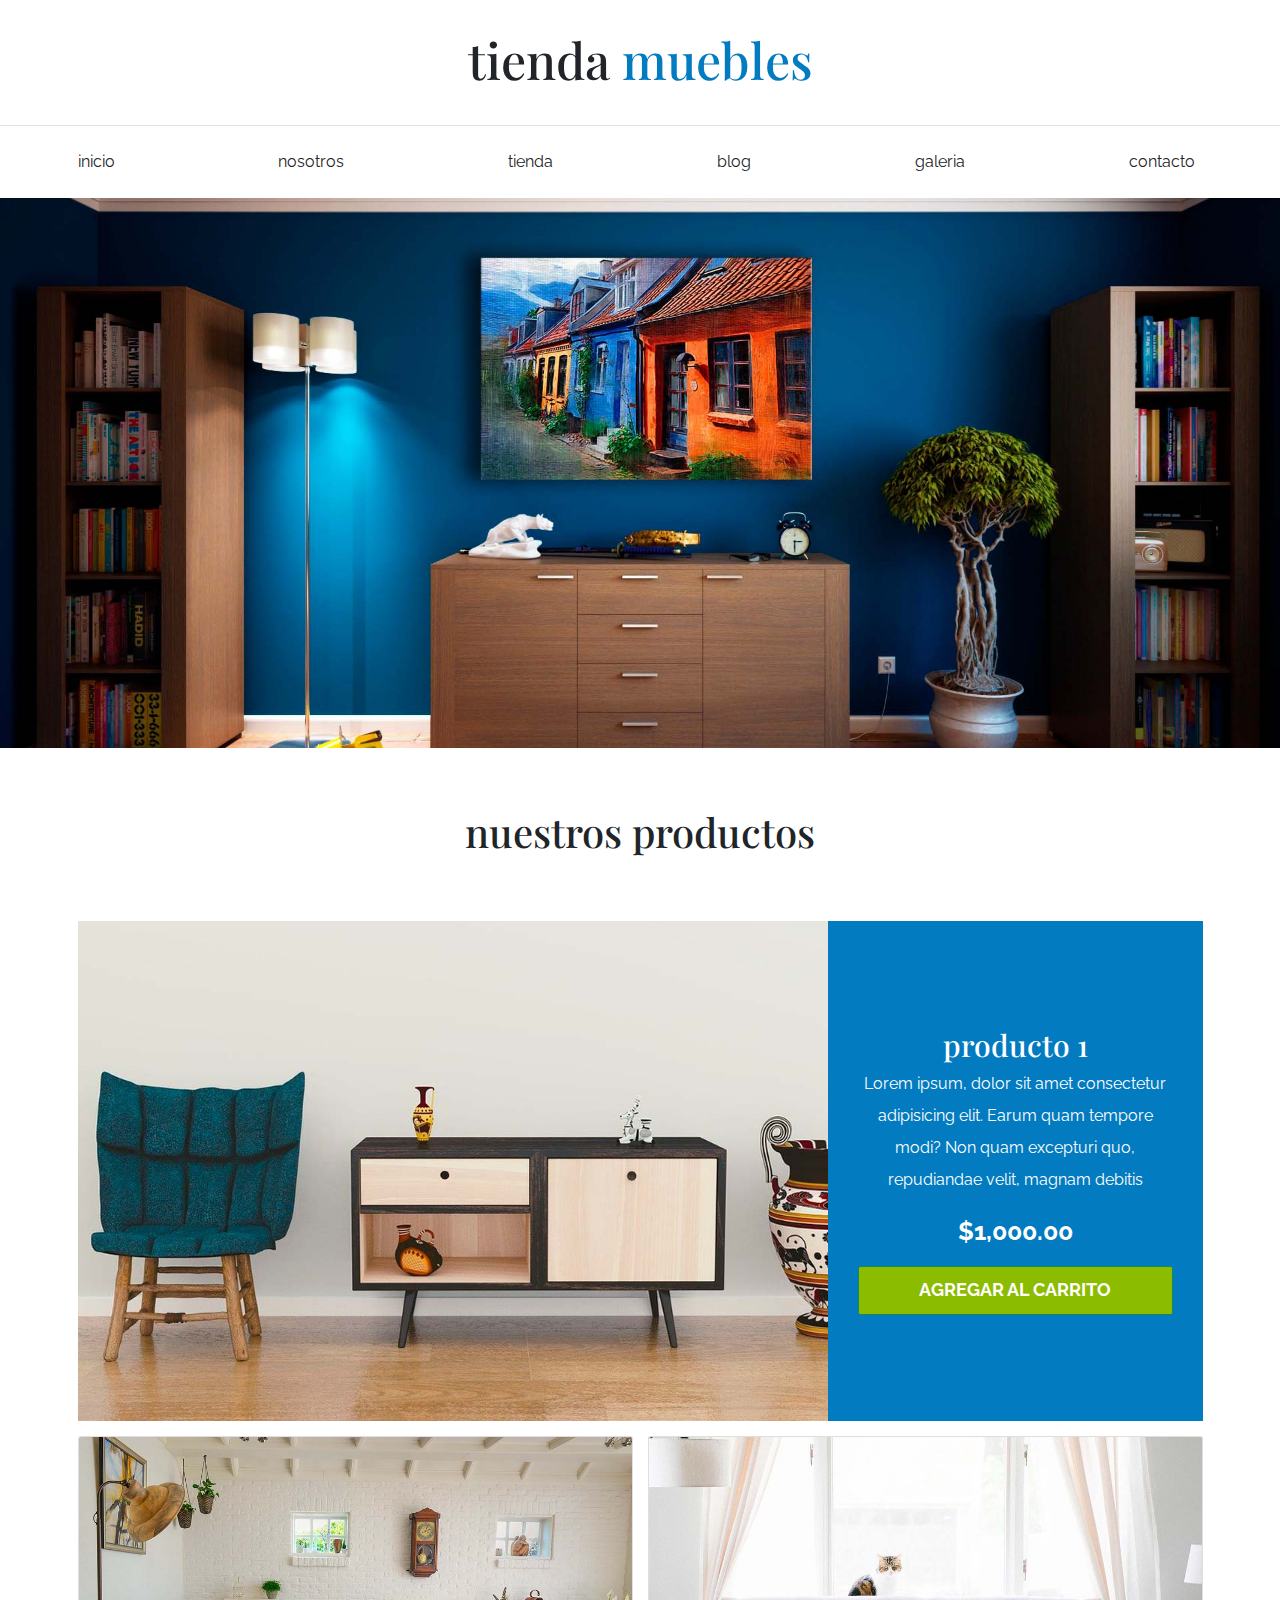
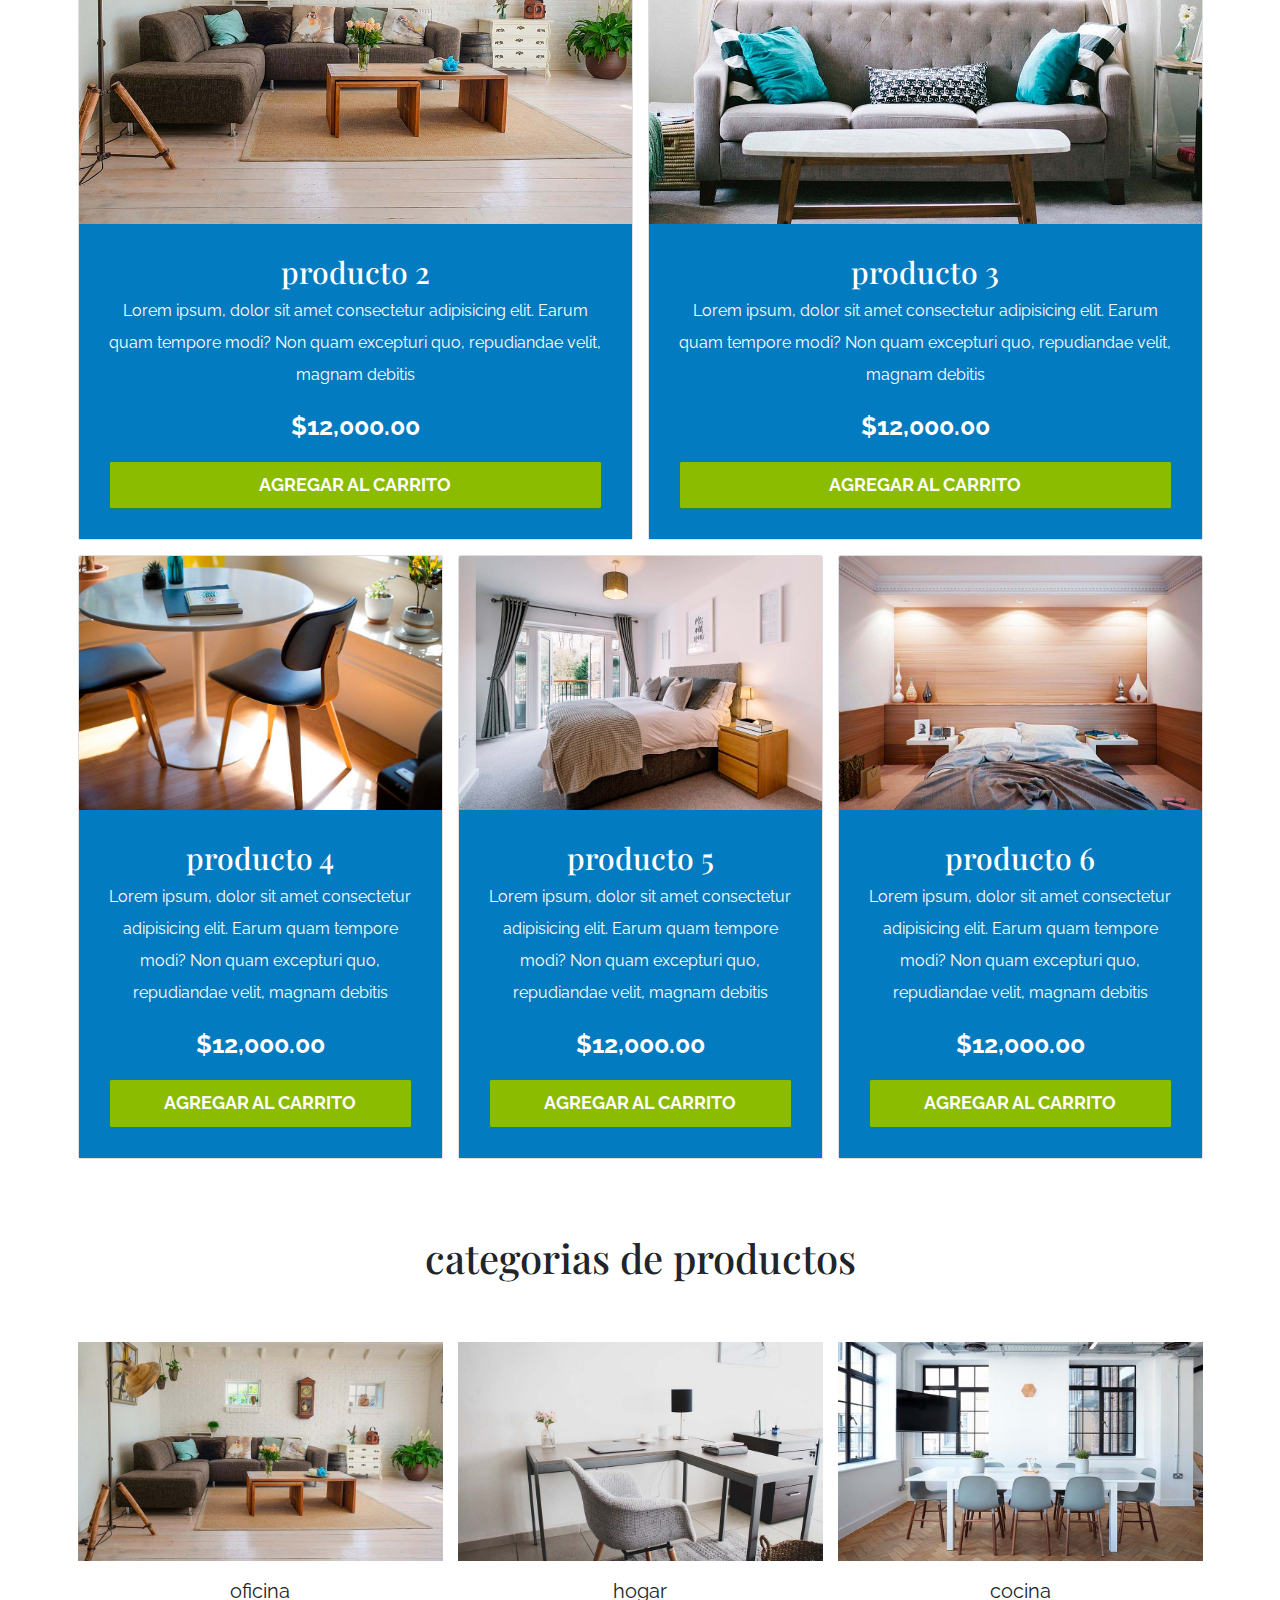
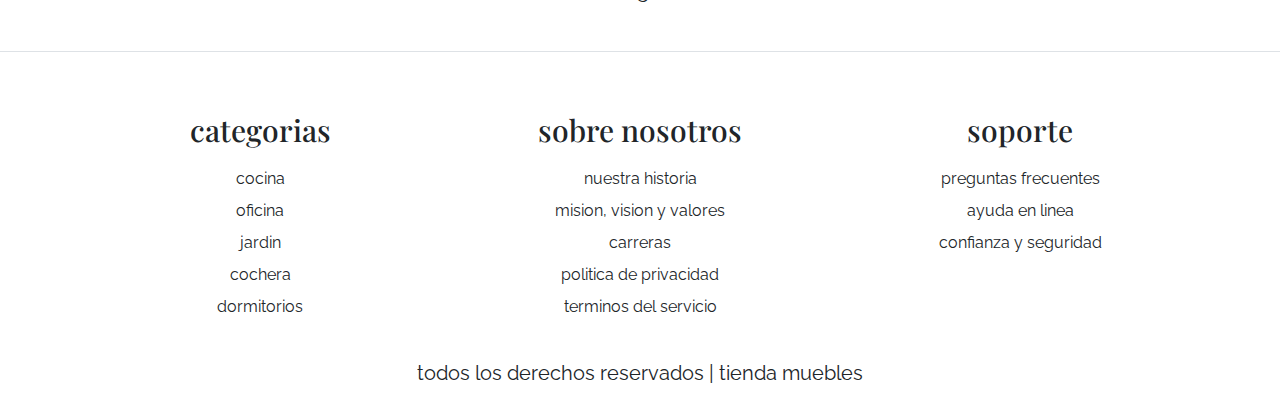
<file: index.html>
<!DOCTYPE html>
<html lang="en">
  <head>
    <meta charset="UTF-8" />
    <meta http-equiv="X-UA-Compatible" content="IE=edge" />
    <meta name="viewport" content="width=device-width, initial-scale=1.0" />
    <title>ecommerce - inicio</title>
    <link rel="preconnect" href="https://fonts.googleapis.com" />
    <link rel="preconnect" href="https://fonts.gstatic.com" crossorigin />
    <link
      href="https://fonts.googleapis.com/css2?family=Playfair+Display:wght@700&family=Raleway:wght@400;700;900&display=swap"
      rel="stylesheet"
    />
    <link rel="stylesheet" href="css/bootstrap.min.css" />
    <link rel="stylesheet" href="css/app.css" />
  </head>
  <body>
    <header class="py-5">
      <h1 class="text-center">tienda <span class="text-primary">muebles</span></h1>
    </header>
    <div class="border-top py-4">
      <div class="navbar navbar-expand-lg container navbar-light">
        <a class="navbar-brand nombre-sitio d-lg-none fs-2 fw-bold text-uppercase" href="index.html">tienda muebles</a>
        <button class="navbar-toggler" type="button" data-bs-toggle="collapse" data-bs-target="#navegacion">
          <span class="navbar-toggler-icon"></span>
        </button>
        <div id="navegacion" class="collapse navbar-collapse">
          <nav class="navbar-nav container d-flex flex-md-row justify-content-md-between text-center">
            <a class="text-dark text-decoration-none" href="index.html">inicio</a>
            <a class="text-dark text-decoration-none" href="nosotros.html">nosotros</a>
            <a class="text-dark text-decoration-none" href="tienda.html">tienda</a>
            <a class="text-dark text-decoration-none" href="blog.html">blog</a>
            <a class="text-dark text-decoration-none" href="galeria.html">galeria</a>
            <a class="text-dark text-decoration-none" href="contacto.html">contacto</a>
          </nav>
        </div>
      </div>
    </div>
    <div class="hero"></div>
    <main class="container-xl py-5">
      <h2 class="text-center py-5">nuestros productos</h2>
      <div class="row g-0 pt-5 mb-4">
        <div class="col-md-8 producto">
          <img class="img-fluid" src="img/producto1.jpg" alt="imagen producto" />
        </div>
        <div class="col-md-4 bg-primary text-center p-5 text-white d-flex flex-column justify-content-center">
          <h3>producto 1</h3>
          <p>
            Lorem ipsum, dolor sit amet consectetur adipisicing elit. Earum quam tempore modi? Non quam excepturi quo, repudiandae velit,
            magnam debitis
          </p>
          <p class="fs-1 fw-bold">$1,000.00</p>
          <a class="btn btn-success fs-3 fw-bold text-uppercase py-3" href="#">agregar al carrito</a>
        </div>
      </div>
      <!--termina row-->
      <div class="row">
        <div class="col-md-6 mb-4">
          <div class="card">
            <img class="card-img-top" src="img/producto2.jpg" alt="imagen producto" />
            <div class="card-body text-center bg-primary text-white p-5">
              <h3>producto 2</h3>
              <p>
                Lorem ipsum, dolor sit amet consectetur adipisicing elit. Earum quam tempore modi? Non quam excepturi quo, repudiandae
                velit, magnam debitis
              </p>
              <p class="fs-1 fw-bold">$12,000.00</p>
              <a class="btn btn-success fs-3 fw-bold text-uppercase py-3 d-block" href="#">agregar al carrito</a>
            </div>
          </div>
        </div>
        <div class="col-md-6 mb-4">
          <div class="card">
            <img class="card-img-top" src="img/producto3.jpg" alt="imagen producto" />
            <div class="card-body text-center bg-primary text-white p-5">
              <h3>producto 3</h3>
              <p>
                Lorem ipsum, dolor sit amet consectetur adipisicing elit. Earum quam tempore modi? Non quam excepturi quo, repudiandae
                velit, magnam debitis
              </p>
              <p class="fs-1 fw-bold">$12,000.00</p>
              <a class="btn btn-success fs-3 fw-bold text-uppercase py-3 d-block" href="#">agregar al carrito</a>
            </div>
          </div>
        </div>
      </div>
      <!--termina row-->
      <div class="row">
        <div class="col-md-4 mb-4">
          <div class="card">
            <img class="card-img-top" src="img/producto4.jpg" alt="imagen producto" />
            <div class="card-body text-center bg-primary text-white p-5">
              <h3>producto 4</h3>
              <p>
                Lorem ipsum, dolor sit amet consectetur adipisicing elit. Earum quam tempore modi? Non quam excepturi quo, repudiandae
                velit, magnam debitis
              </p>
              <p class="fs-1 fw-bold">$12,000.00</p>
              <a class="btn btn-success fs-3 fw-bold text-uppercase py-3 d-block" href="#">agregar al carrito</a>
            </div>
          </div>
        </div>
        <div class="col-md-4 mb-4">
          <div class="card">
            <img class="card-img-top" src="img/producto5.jpg" alt="imagen producto" />
            <div class="card-body text-center bg-primary text-white p-5">
              <h3>producto 5</h3>
              <p>
                Lorem ipsum, dolor sit amet consectetur adipisicing elit. Earum quam tempore modi? Non quam excepturi quo, repudiandae
                velit, magnam debitis
              </p>
              <p class="fs-1 fw-bold">$12,000.00</p>
              <a class="btn btn-success fs-3 fw-bold text-uppercase py-3 d-block" href="#">agregar al carrito</a>
            </div>
          </div>
        </div>
        <div class="col-md-4 mb-4">
          <div class="card">
            <img class="card-img-top" src="img/producto6.jpg" alt="imagen producto" />
            <div class="card-body text-center bg-primary text-white p-5">
              <h3>producto 6</h3>
              <p>
                Lorem ipsum, dolor sit amet consectetur adipisicing elit. Earum quam tempore modi? Non quam excepturi quo, repudiandae
                velit, magnam debitis
              </p>
              <p class="fs-1 fw-bold">$12,000.00</p>
              <a class="btn btn-success fs-3 fw-bold text-uppercase py-3 d-block" href="#">agregar al carrito</a>
            </div>
          </div>
        </div>
      </div>
    </main>
    <section class="container-xl">
      <h2 class="text-center py-5">categorias de productos</h2>
      <div class="row mt-5">
        <div class="col-md-4 categoria">
          <div class="overflow-hidden">
            <img src="img/categoria1.jpg" alt="imagen categoria" class="img-fluid" />
          </div>
          <a class="text-dark fs-2 text-decoration-none d-block text-center py-3" href="#">oficina</a>
        </div>
        <div class="col-md-4 categoria">
          <div class="overflow-hidden">
            <img src="img/categoria2.jpg" alt="imagen categoria" class="img-fluid" />
          </div>
          <a class="text-dark fs-2 text-decoration-none d-block text-center py-3" href="#">hogar</a>
        </div>
        <div class="col-md-4 categoria">
          <div class="overflow-hidden">
            <img src="img/categoria3.jpg" alt="imagen categoria" class="img-fluid" />
          </div>
          <a class="text-dark fs-2 text-decoration-none d-block text-center py-3" href="#">cocina</a>
        </div>
      </div>
    </section>
    <footer class="pt-5 mt-5 border-top">
      <div class="container-xl mt-5">
        <div class="row">
          <div class="col-md-4 mb-md-0 mb-4 text-center">
            <h3 class="mb-4">categorias</h3>
            <nav class="d-flex flex-column">
              <a class="text-dark text-decoration-none" href="#">cocina</a>
              <a class="text-dark text-decoration-none" href="#">oficina</a>
              <a class="text-dark text-decoration-none" href="#">jardin</a>
              <a class="text-dark text-decoration-none" href="#">cochera</a>
              <a class="text-dark text-decoration-none" href="#">dormitorios</a>
            </nav>
          </div>
          <div class="col-md-4 mb-md-0 mb-4 text-center">
            <h3 class="mb-4">sobre nosotros</h3>
            <nav class="d-flex flex-column">
              <a class="text-dark text-decoration-none" href="#">nuestra historia</a>
              <a class="text-dark text-decoration-none" href="#">mision, vision y valores</a>
              <a class="text-dark text-decoration-none" href="#">carreras</a>
              <a class="text-dark text-decoration-none" href="#">politica de privacidad</a>
              <a class="text-dark text-decoration-none" href="#">terminos del servicio</a>
            </nav>
          </div>
          <div class="col-md-4 mb-md-0 mb-4 text-center">
            <h3 class="mb-4">soporte</h3>
            <nav class="d-flex flex-column">
              <a class="text-dark text-decoration-none" href="#">preguntas frecuentes</a>
              <a class="text-dark text-decoration-none" href="#">ayuda en linea</a>
              <a class="text-dark text-decoration-none" href="#">confianza y seguridad</a>
            </nav>
          </div>
        </div>
        <p class="mt-5 text-center fs-2">todos los derechos reservados | tienda muebles</p>
      </div>
    </footer>
    <script src="js/bootstrap.bundle.min.js"></script>
  </body>
</html>
</file>
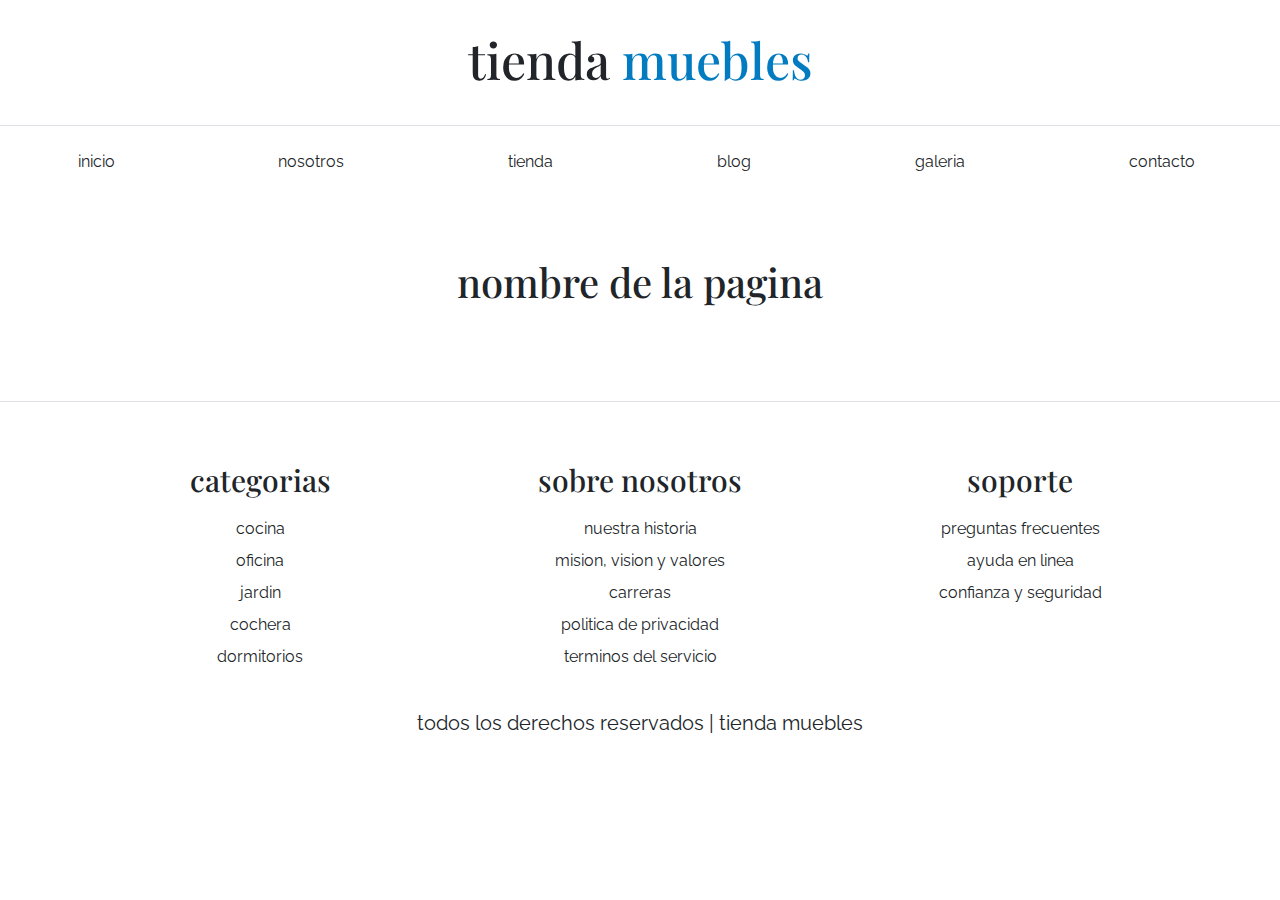
<file: base.html>
<!DOCTYPE html>
<html lang="en">
  <head>
    <meta charset="UTF-8" />
    <meta http-equiv="X-UA-Compatible" content="IE=edge" />
    <meta name="viewport" content="width=device-width, initial-scale=1.0" />
    <title>ecommerce - nombre pagina</title>
    <link rel="preconnect" href="https://fonts.googleapis.com" />
    <link rel="preconnect" href="https://fonts.gstatic.com" crossorigin />
    <link
      href="https://fonts.googleapis.com/css2?family=Playfair+Display:wght@700&family=Raleway:wght@400;700;900&display=swap"
      rel="stylesheet"
    />
    <link rel="stylesheet" href="css/bootstrap.min.css" />
    <link rel="stylesheet" href="css/app.css" />
  </head>
  <body>
    <header class="py-5">
      <h1 class="text-center">
        tienda <span class="text-primary">muebles</span>
      </h1>
    </header>
    <div class="border-top py-4">
      <div class="navbar navbar-expand-lg container navbar-light">
        <a
          class="
            navbar-brand
            nombre-sitio
            d-lg-none
            fs-2
            fw-bold
            text-uppercase
          "
          href="index.html"
          >tienda muebles</a
        ><button
          class="navbar-toggler"
          type="button"
          data-bs-toggle="collapse"
          data-bs-target="#navegacion"
        >
          <span class="navbar-toggler-icon"></span>
        </button>
        <div id="navegacion" class="collapse navbar-collapse">
          <nav
            class="
              navbar-nav
              container
              d-flex
              flex-md-row
              justify-content-md-between
              text-center
            "
          >
            <a class="text-dark text-decoration-none" href="index.html">inicio</a>
            <a class="text-dark text-decoration-none" href="nosotros.html">nosotros</a>
            <a class="text-dark text-decoration-none" href="tienda.html">tienda</a>
            <a class="text-dark text-decoration-none" href="blog.html">blog</a>
            <a class="text-dark text-decoration-none" href="galeria.html">galeria</a>
            <a class="text-dark text-decoration-none" href="contacto.html">contacto</a>
          </nav>
        </div>
      </div>
    </div>
    <main class="container-xl py-5">
      <h2 class="text-center py-5">nombre de la pagina</h2>
    </main>
    
    <footer class="pt-5 mt-5 border-top">
      <div class="container-xl mt-5">
        <div class="row">
          <div class="col-md-4 mb-md-0 mb-4 text-center">
            <h3 class="mb-4">categorias</h3>
            <nav class="d-flex flex-column">
              <a class="text-dark text-decoration-none" href="#">cocina</a>
              <a class="text-dark text-decoration-none" href="#">oficina</a>
              <a class="text-dark text-decoration-none" href="#">jardin</a>
              <a class="text-dark text-decoration-none" href="#">cochera</a>
              <a class="text-dark text-decoration-none" href="#">dormitorios</a>
            </nav>
          </div>
          <div class="col-md-4 mb-md-0 mb-4 text-center">
            <h3 class="mb-4">sobre nosotros</h3>
            <nav class="d-flex flex-column">
              <a class="text-dark text-decoration-none" href="#"
                >nuestra historia</a
              >
              <a class="text-dark text-decoration-none" href="#"
                >mision, vision y valores</a
              >
              <a class="text-dark text-decoration-none" href="#">carreras</a>
              <a class="text-dark text-decoration-none" href="#"
                >politica de privacidad</a
              >
              <a class="text-dark text-decoration-none" href="#"
                >terminos del servicio</a
              >
            </nav>
          </div>
          <div class="col-md-4 mb-md-0 mb-4 text-center">
            <h3 class="mb-4">soporte</h3>
            <nav class="d-flex flex-column">
              <a class="text-dark text-decoration-none" href="#"
                >preguntas frecuentes</a
              >
              <a class="text-dark text-decoration-none" href="#"
                >ayuda en linea</a
              >
              <a class="text-dark text-decoration-none" href="#"
                >confianza y seguridad</a
              >
            </nav>
          </div>
        </div>
        <p class="mt-5 text-center fs-2">todos los derechos reservados | tienda muebles</p>
      </div>
    </footer>
    <script src="js/bootstrap.bundle.min.js"></script>
  </body>
</html>
</file>
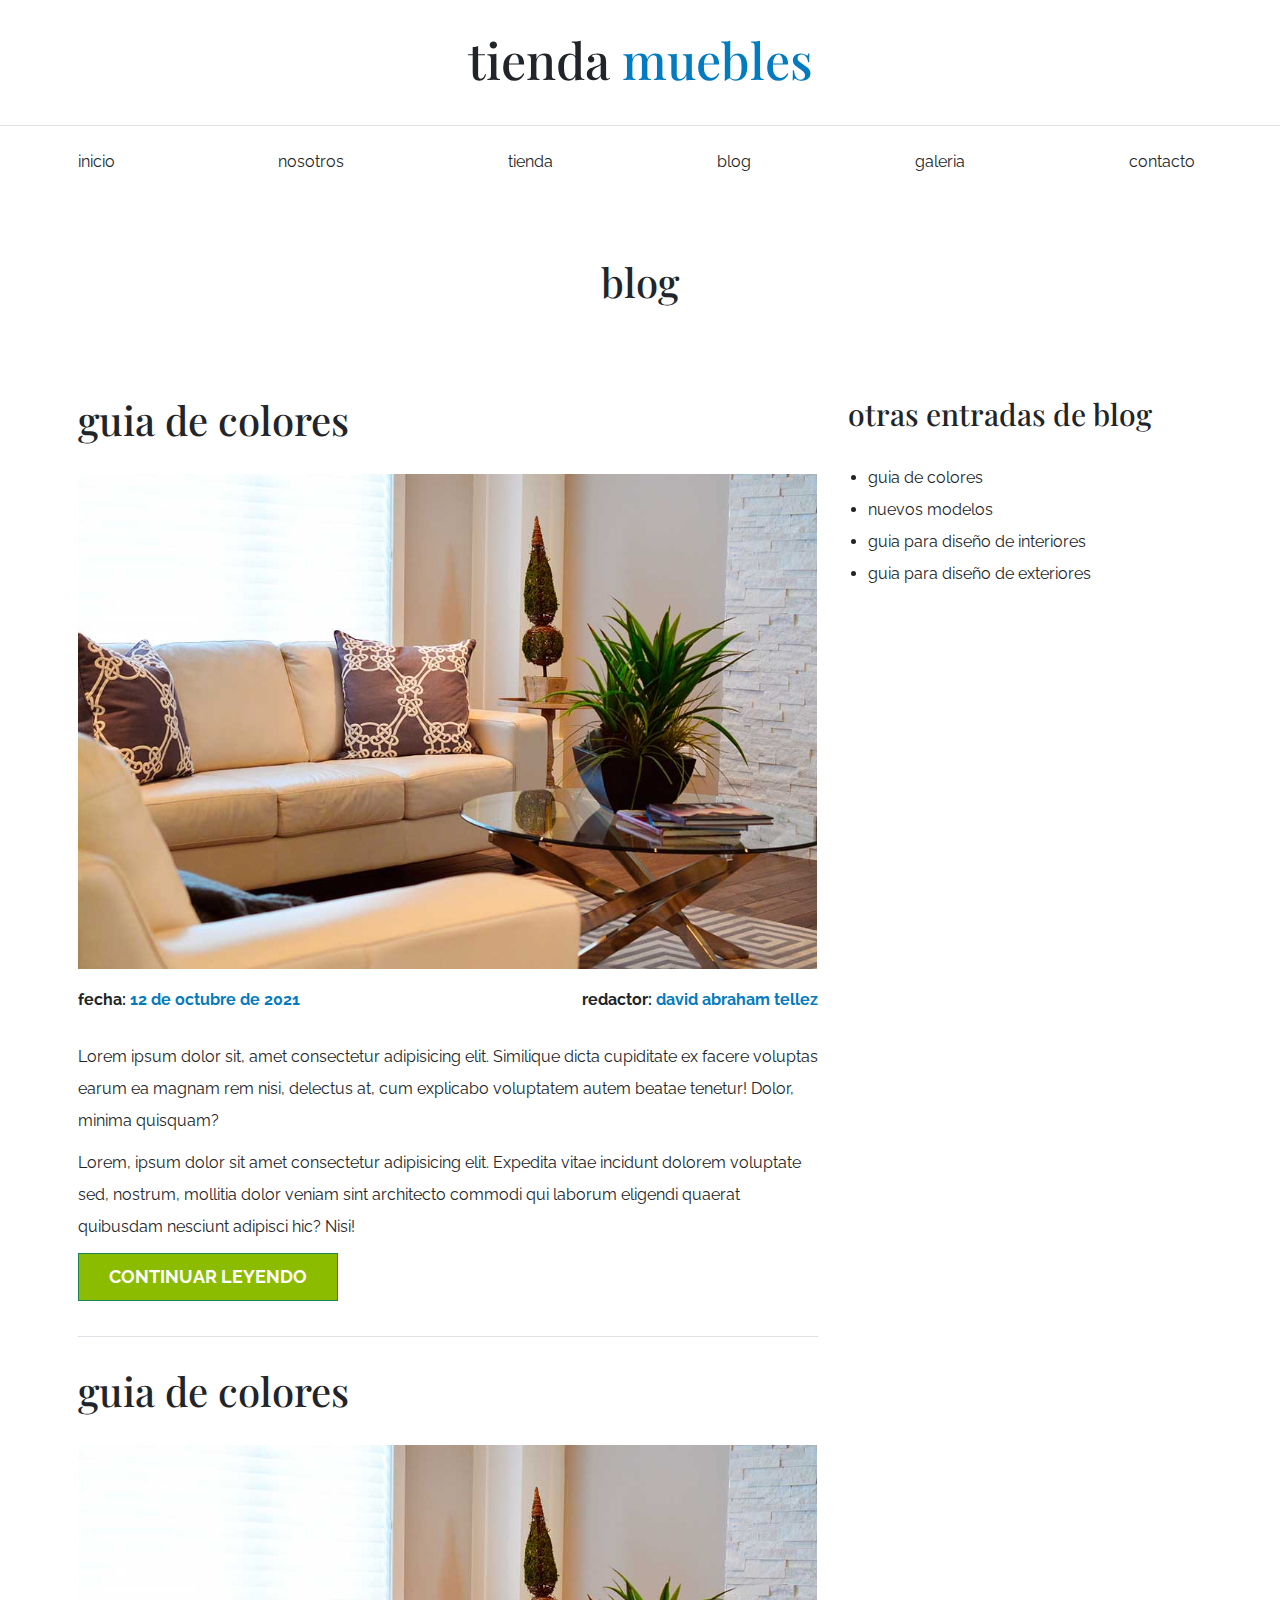
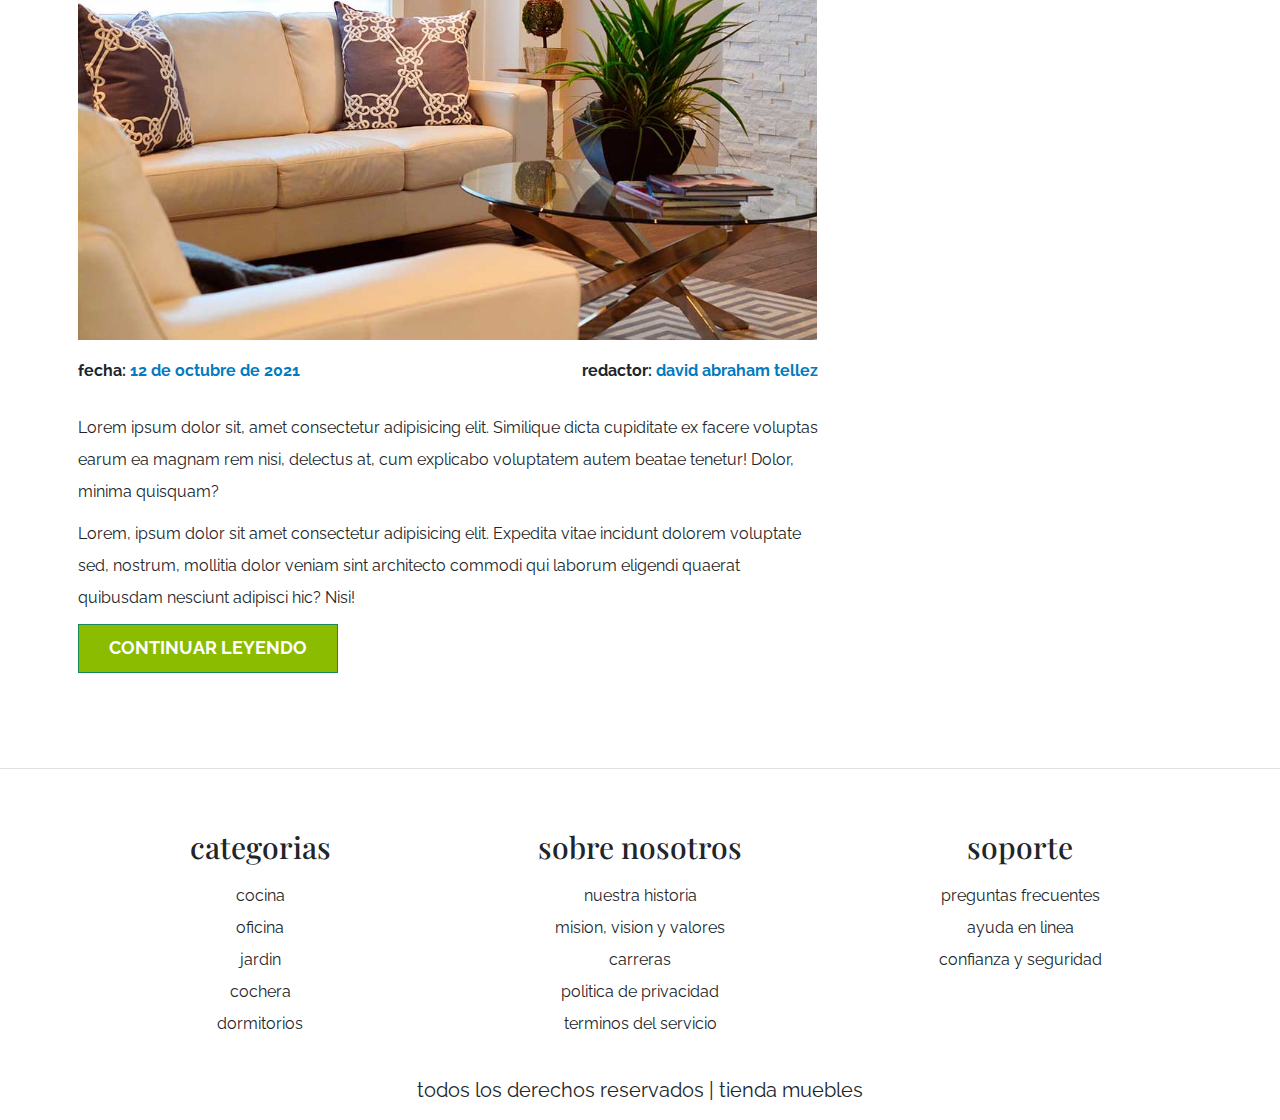
<file: blog.html>
<!DOCTYPE html>
<html lang="en">
  <head>
    <meta charset="UTF-8" />
    <meta http-equiv="X-UA-Compatible" content="IE=edge" />
    <meta name="viewport" content="width=device-width, initial-scale=1.0" />
    <title>ecommerce - blog</title>
    <link rel="preconnect" href="https://fonts.googleapis.com" />
    <link rel="preconnect" href="https://fonts.gstatic.com" crossorigin />
    <link href="https://fonts.googleapis.com/css2?family=Playfair+Display:wght@700&family=Raleway:wght@400;700;900&display=swap" rel="stylesheet" />
    <link rel="stylesheet" href="css/bootstrap.min.css" />
    <link rel="stylesheet" href="css/app.css" />
  </head>
  <body>
    <header class="py-5">
      <h1 class="text-center">tienda <span class="text-primary">muebles</span></h1>
    </header>
    <div class="border-top py-4">
      <div class="navbar navbar-expand-lg container navbar-light">
        <a class="navbar-brand nombre-sitio d-lg-none fs-2 fw-bold text-uppercase" href="index.html">tienda muebles</a
        ><button class="navbar-toggler" type="button" data-bs-toggle="collapse" data-bs-target="#navegacion">
          <span class="navbar-toggler-icon"></span>
        </button>
        <div id="navegacion" class="collapse navbar-collapse">
          <nav class="navbar-nav container d-flex flex-md-row justify-content-md-between text-center">
            <a class="text-dark text-decoration-none" href="index.html">inicio</a>
            <a class="text-dark text-decoration-none" href="nosotros.html">nosotros</a>
            <a class="text-dark text-decoration-none" href="tienda.html">tienda</a>
            <a class="text-dark text-decoration-none" href="blog.html">blog</a>
            <a class="text-dark text-decoration-none" href="galeria.html">galeria</a>
            <a class="text-dark text-decoration-none" href="contacto.html">contacto</a>
          </nav>
        </div>
      </div>
    </div>
    <section class="container-xl py-5">
      <h2 class="text-center py-5">blog</h2>
      <div class="row mt-5 gx-5">
        <main class="col-md-8 order-1 order-md-0">
          <article class="mb-2 pb-5">
            <h2 class="my-5">guia de colores</h2>
            <img src="img/nosotros.jpg" alt="imagen blog" class="img-fluid" />
            <div class="d-flex flex-column flex-md-row justify-content-md-between py-4">
              <p class="fw-bold">fecha: <span class="text-primary">12 de octubre de 2021</span></p>
              <p class="fw-bold">redactor: <span class="text-primary">david abraham tellez</span></p>
            </div>
            <p>
              Lorem ipsum dolor sit, amet consectetur adipisicing elit. Similique dicta cupiditate ex facere voluptas earum ea magnam rem nisi, delectus at, cum
              explicabo voluptatem autem beatae tenetur! Dolor, minima quisquam?
            </p>
            <p>
              Lorem, ipsum dolor sit amet consectetur adipisicing elit. Expedita vitae incidunt dolorem voluptate sed, nostrum, mollitia dolor veniam sint
              architecto commodi qui laborum eligendi quaerat quibusdam nesciunt adipisci hic? Nisi!
            </p>
            <a class="btn btn-success px-5 py-3 fs-3 text-uppercase fw-bold rounded-0 d-block d-md-inline-block" href="entrada.html">continuar leyendo</a>
          </article>
          <article class="mb-2 pb-5 border-top">
            <h2 class="my-5">guia de colores</h2>
            <img src="img/nosotros.jpg" alt="imagen blog" class="img-fluid" />
            <div class="d-flex flex-column flex-md-row justify-content-md-between py-4">
              <p class="fw-bold">fecha: <span class="text-primary">12 de octubre de 2021</span></p>
              <p class="fw-bold">redactor: <span class="text-primary">david abraham tellez</span></p>
            </div>
            <p>
              Lorem ipsum dolor sit, amet consectetur adipisicing elit. Similique dicta cupiditate ex facere voluptas earum ea magnam rem nisi, delectus at, cum
              explicabo voluptatem autem beatae tenetur! Dolor, minima quisquam?
            </p>
            <p>
              Lorem, ipsum dolor sit amet consectetur adipisicing elit. Expedita vitae incidunt dolorem voluptate sed, nostrum, mollitia dolor veniam sint
              architecto commodi qui laborum eligendi quaerat quibusdam nesciunt adipisci hic? Nisi!
            </p>
            <a class="btn btn-success px-5 py-3 fs-3 text-uppercase fw-bold rounded-0 d-block d-md-inline-block" href="entrada.html">continuar leyendo</a>
          </article>
        </main>
        <aside class="col-md-4">
          <h3 class="my-5">otras entradas de blog</h3>
          <ul class="mt-5">
            <li>
              <a class="text-dark text-decoration-none" href="#">guia de colores</a>
            </li>
            <li>
              <a class="text-dark text-decoration-none" href="#">nuevos modelos</a>
            </li>
            <li>
              <a class="text-dark text-decoration-none" href="#">guia para diseño de interiores</a>
            </li>
            <li>
              <a class="text-dark text-decoration-none" href="#">guia para diseño de exteriores</a>
            </li>
          </ul>
        </aside>
      </div>
    </section>
    <footer class="pt-5 mt-5 border-top">
      <div class="container-xl mt-5">
        <div class="row">
          <div class="col-md-4 mb-md-0 mb-4 text-center">
            <h3 class="mb-4">categorias</h3>
            <nav class="d-flex flex-column">
              <a class="text-dark text-decoration-none" href="#">cocina</a>
              <a class="text-dark text-decoration-none" href="#">oficina</a>
              <a class="text-dark text-decoration-none" href="#">jardin</a>
              <a class="text-dark text-decoration-none" href="#">cochera</a>
              <a class="text-dark text-decoration-none" href="#">dormitorios</a>
            </nav>
          </div>
          <div class="col-md-4 mb-md-0 mb-4 text-center">
            <h3 class="mb-4">sobre nosotros</h3>
            <nav class="d-flex flex-column">
              <a class="text-dark text-decoration-none" href="#">nuestra historia</a>
              <a class="text-dark text-decoration-none" href="#">mision, vision y valores</a>
              <a class="text-dark text-decoration-none" href="#">carreras</a>
              <a class="text-dark text-decoration-none" href="#">politica de privacidad</a>
              <a class="text-dark text-decoration-none" href="#">terminos del servicio</a>
            </nav>
          </div>
          <div class="col-md-4 mb-md-0 mb-4 text-center">
            <h3 class="mb-4">soporte</h3>
            <nav class="d-flex flex-column">
              <a class="text-dark text-decoration-none" href="#">preguntas frecuentes</a>
              <a class="text-dark text-decoration-none" href="#">ayuda en linea</a>
              <a class="text-dark text-decoration-none" href="#">confianza y seguridad</a>
            </nav>
          </div>
        </div>
        <p class="mt-5 text-center fs-2">todos los derechos reservados | tienda muebles</p>
      </div>
    </footer>
    <script src="js/bootstrap.bundle.min.js"></script>
  </body>
</html>
</file>
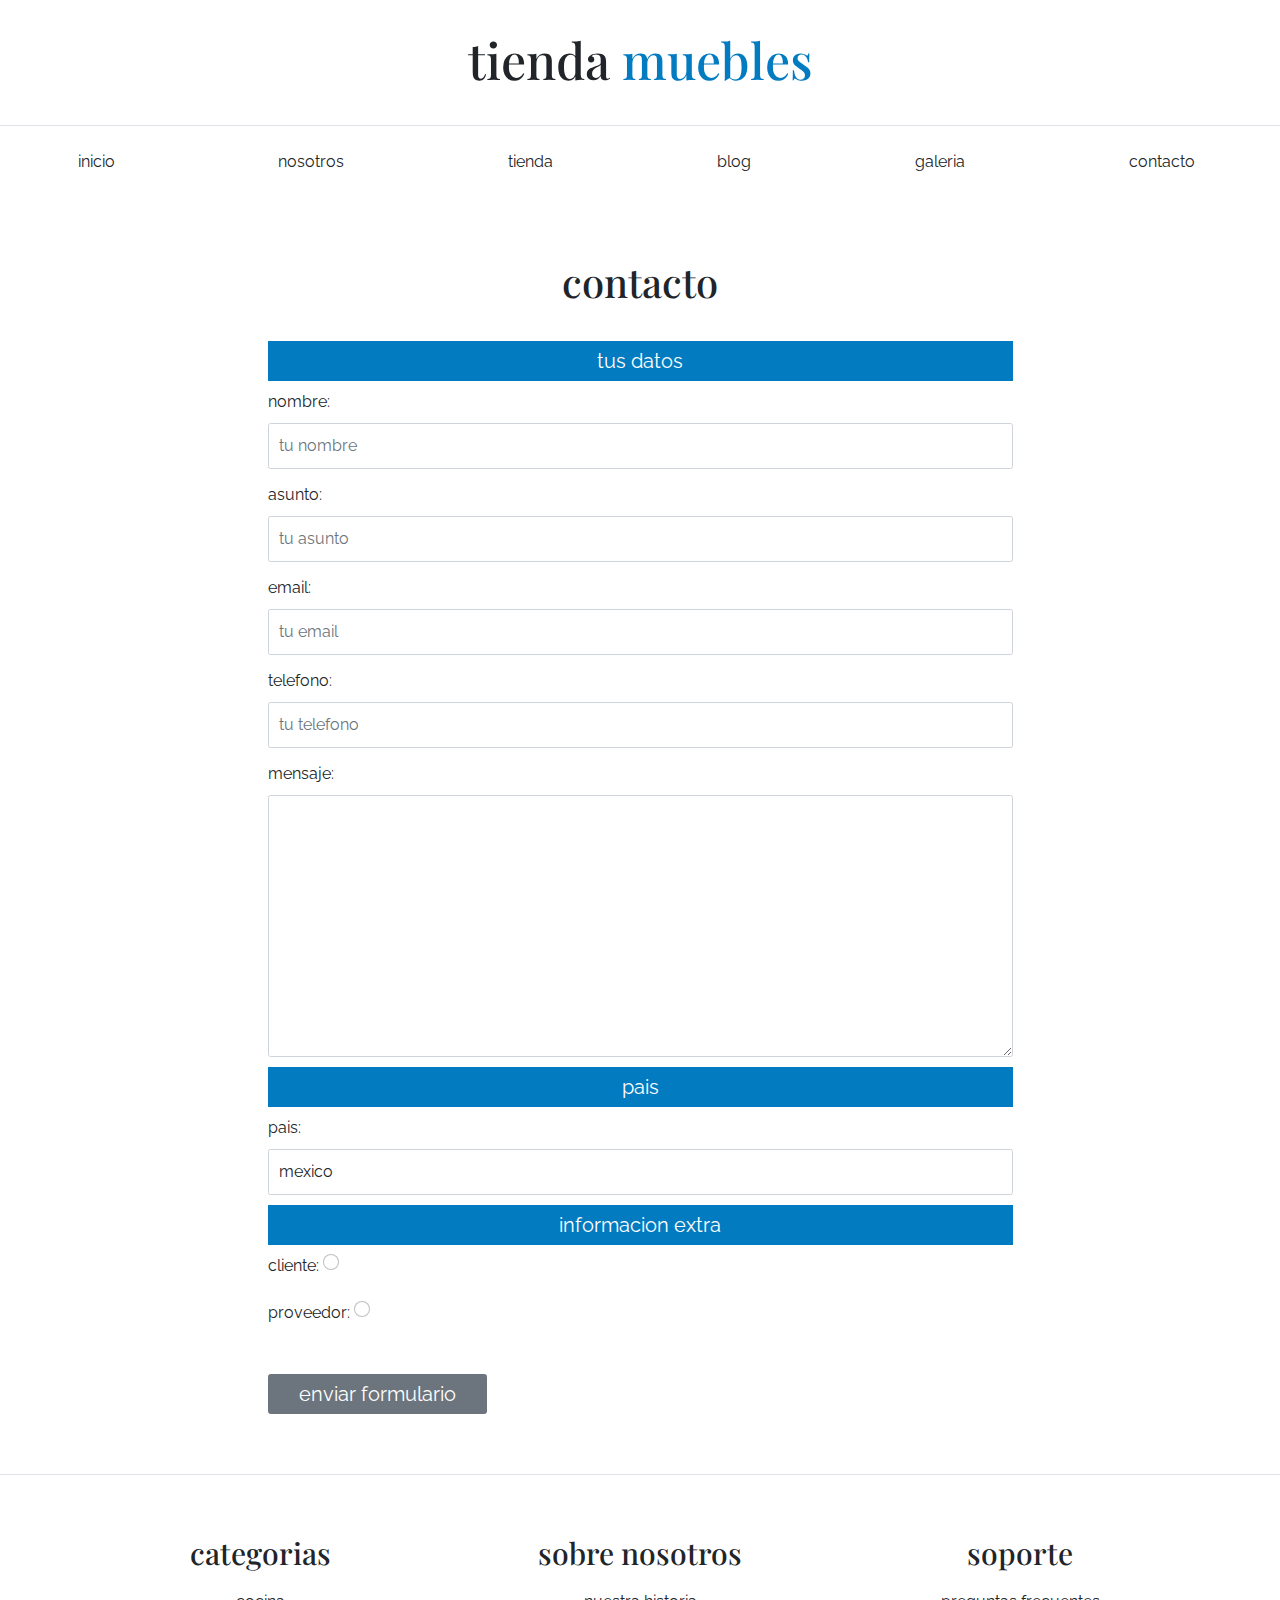
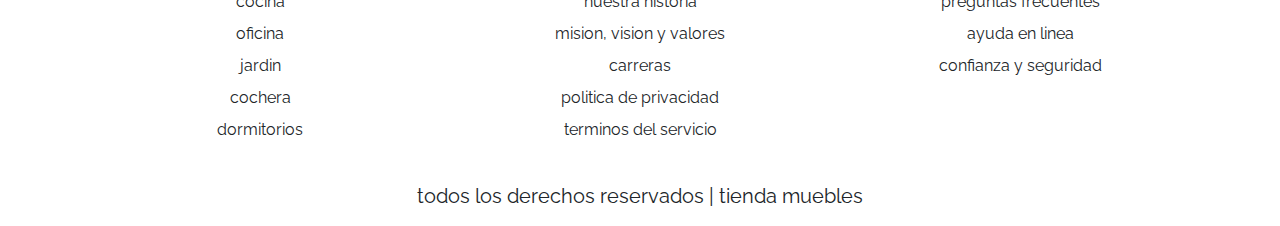
<file: contacto.html>
<!DOCTYPE html>
<html lang="en">
  <head>
    <meta charset="UTF-8" />
    <meta http-equiv="X-UA-Compatible" content="IE=edge" />
    <meta name="viewport" content="width=device-width, initial-scale=1.0" />
    <title>ecommerce - contacto</title>
    <link rel="preconnect" href="https://fonts.googleapis.com" />
    <link rel="preconnect" href="https://fonts.gstatic.com" crossorigin />
    <link
      href="https://fonts.googleapis.com/css2?family=Playfair+Display:wght@700&family=Raleway:wght@400;700;900&display=swap"
      rel="stylesheet"
    />
    <link rel="stylesheet" href="css/bootstrap.min.css" />
    <link rel="stylesheet" href="css/app.css" />
  </head>
  <body>
    <header class="py-5">
      <h1 class="text-center">tienda <span class="text-primary">muebles</span></h1>
    </header>
    <div class="border-top py-4">
      <div class="navbar navbar-expand-lg container navbar-light">
        <a class="navbar-brand nombre-sitio d-lg-none fs-2 fw-bold text-uppercase" href="index.html">tienda muebles</a
        ><button class="navbar-toggler" type="button" data-bs-toggle="collapse" data-bs-target="#navegacion">
          <span class="navbar-toggler-icon"></span>
        </button>
        <div id="navegacion" class="collapse navbar-collapse">
          <nav class="navbar-nav container d-flex flex-md-row justify-content-md-between text-center">
            <a class="text-dark text-decoration-none" href="index.html">inicio</a>
            <a class="text-dark text-decoration-none" href="nosotros.html">nosotros</a>
            <a class="text-dark text-decoration-none" href="tienda.html">tienda</a>
            <a class="text-dark text-decoration-none" href="blog.html">blog</a>
            <a class="text-dark text-decoration-none" href="galeria.html">galeria</a>
            <a class="text-dark text-decoration-none" href="contacto.html">contacto</a>
          </nav>
        </div>
      </div>
    </div>
    <main class="container-xl py-5">
      <h2 class="text-center py-5">contacto</h2>
      <div class="row justify-content-center">
        <form action="" class="col-md-8 needs-validation" novalidate>
          <fieldset>
            <legend class="text-center bg-primary text-white fs-2">tus datos</legend>
            <div class="mb-3">
              <label for="nombre" class="form-label">nombre:</label>
              <input required class="form-control" id="nombre" placeholder="tu nombre" type="text" />
              <span class="invalid-feedback">hubo un error</span>
            </div>
            <div class="mb-3">
              <label for="asunto" class="form-label">asunto:</label>
              <input class="form-control" id="asunto" placeholder="tu asunto" type="text" />
            </div>
            <div class="mb-3">
              <label for="email" class="form-label">email:</label>
              <input class="form-control" id="email" placeholder="tu email" type="email" />
            </div>
            <div class="mb-3">
              <label for="tel" class="form-label">telefono:</label>
              <input class="form-control" id="tel" placeholder="tu telefono" type="tel" />
            </div>
            <div class="mb-3">
              <label for="tel" class="form-label">mensaje:</label>
              <textarea class="form-control" name="" id="" cols="30" rows="10"></textarea>
            </div>
          </fieldset>
          <fieldset>
            <legend class="text-center bg-primary text-white fs-2">pais</legend>
            <div class="mb-3">
              <label for="pais" class="form-label">pais:</label>
              <select name="" id="pais" class="form-control">
                <option value="MX">mexico</option>
                <option value="PR">peru</option>
                <option value="CO">colombia</option>
                <option value="AR">argentina</option>
                <option value="ES">españa</option>
                <option value="CL">chile</option>
              </select>
            </div>
          </fieldset>
          <fieldset>
            <legend class="text-center bg-primary text-white fs-2">informacion extra</legend>
            <div class="mb-3">
              <label for="cliente" class="form-label">cliente:</label>
              <input name="tipo" class="form-check-input" id="tel" type="radio" />
            </div>
            <div class="mb-3">
              <label for="proveedor" class="form-label">proveedor:</label>
              <input name="tipo" class="form-check-input" id="proveedor" type="radio" />
            </div>
          </fieldset>
          <div class="d-grid d-md-flex"><input type="submit" class="btn btn-secondary fs-2 px-5 mt-5" value="enviar formulario" /></div>
        </form>
      </div>
    </main>
    <footer class="pt-5 mt-5 border-top">
      <div class="container-xl mt-5">
        <div class="row">
          <div class="col-md-4 mb-md-0 mb-4 text-center">
            <h3 class="mb-4">categorias</h3>
            <nav class="d-flex flex-column">
              <a class="text-dark text-decoration-none" href="#">cocina</a>
              <a class="text-dark text-decoration-none" href="#">oficina</a>
              <a class="text-dark text-decoration-none" href="#">jardin</a>
              <a class="text-dark text-decoration-none" href="#">cochera</a>
              <a class="text-dark text-decoration-none" href="#">dormitorios</a>
            </nav>
          </div>
          <div class="col-md-4 mb-md-0 mb-4 text-center">
            <h3 class="mb-4">sobre nosotros</h3>
            <nav class="d-flex flex-column">
              <a class="text-dark text-decoration-none" href="#">nuestra historia</a>
              <a class="text-dark text-decoration-none" href="#">mision, vision y valores</a>
              <a class="text-dark text-decoration-none" href="#">carreras</a>
              <a class="text-dark text-decoration-none" href="#">politica de privacidad</a>
              <a class="text-dark text-decoration-none" href="#">terminos del servicio</a>
            </nav>
          </div>
          <div class="col-md-4 mb-md-0 mb-4 text-center">
            <h3 class="mb-4">soporte</h3>
            <nav class="d-flex flex-column">
              <a class="text-dark text-decoration-none" href="#">preguntas frecuentes</a>
              <a class="text-dark text-decoration-none" href="#">ayuda en linea</a>
              <a class="text-dark text-decoration-none" href="#">confianza y seguridad</a>
            </nav>
          </div>
        </div>
        <p class="mt-5 text-center fs-2">todos los derechos reservados | tienda muebles</p>
      </div>
    </footer>
    <script src="js/bootstrap.bundle.min.js"></script>
    <script src="js/app.js"></script>
  </body>
</html>
</file>
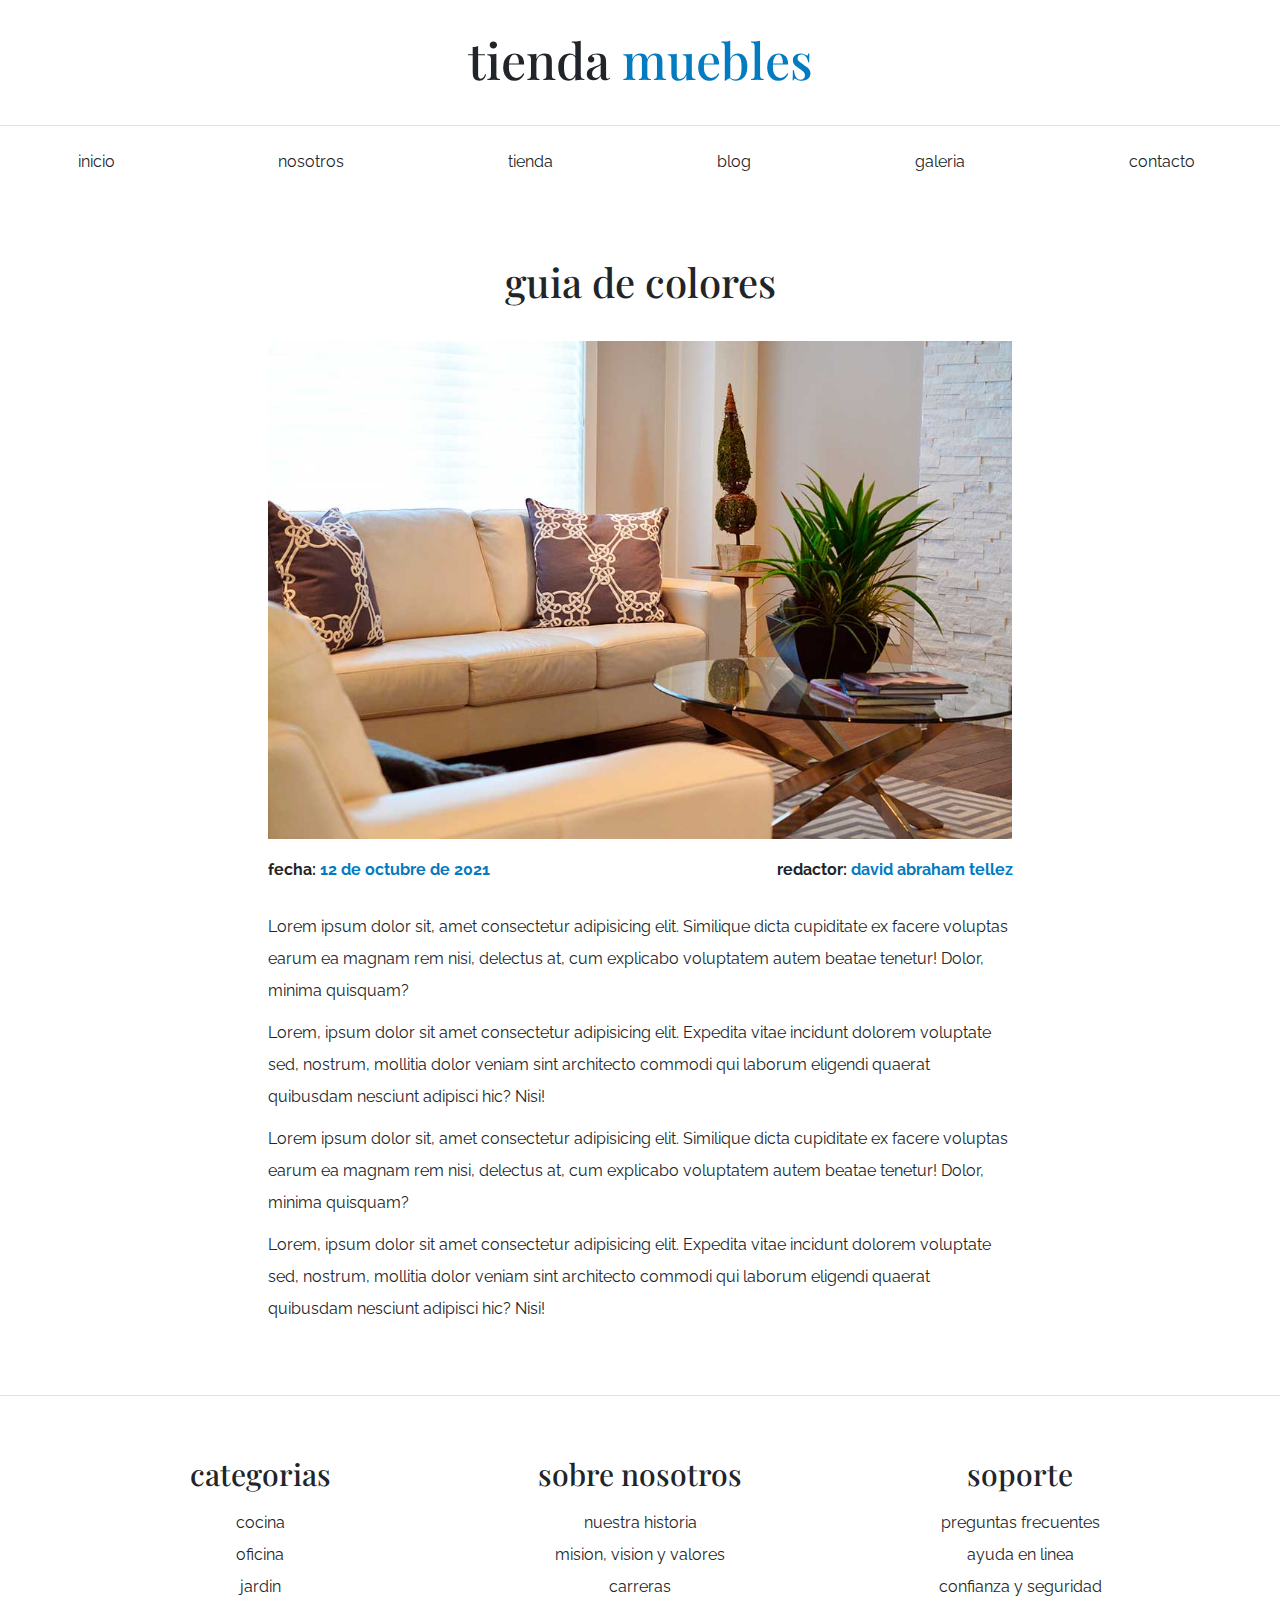
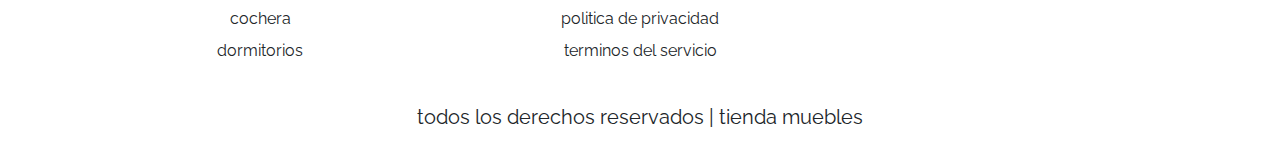
<file: entrada.html>
<!DOCTYPE html>
<html lang="en">
  <head>
    <meta charset="UTF-8" />
    <meta http-equiv="X-UA-Compatible" content="IE=edge" />
    <meta name="viewport" content="width=device-width, initial-scale=1.0" />
    <title>ecommerce - entrada de blog</title>
    <link rel="preconnect" href="https://fonts.googleapis.com" />
    <link rel="preconnect" href="https://fonts.gstatic.com" crossorigin />
    <link href="https://fonts.googleapis.com/css2?family=Playfair+Display:wght@700&family=Raleway:wght@400;700;900&display=swap" rel="stylesheet" />
    <link rel="stylesheet" href="css/bootstrap.min.css" />
    <link rel="stylesheet" href="css/app.css" />
  </head>
  <body>
    <header class="py-5">
      <h1 class="text-center">tienda <span class="text-primary">muebles</span></h1>
    </header>
    <div class="border-top py-4">
      <div class="navbar navbar-expand-lg container navbar-light">
        <a class="navbar-brand nombre-sitio d-lg-none fs-2 fw-bold text-uppercase" href="index.html">tienda muebles</a
        ><button class="navbar-toggler" type="button" data-bs-toggle="collapse" data-bs-target="#navegacion">
          <span class="navbar-toggler-icon"></span>
        </button>
        <div id="navegacion" class="collapse navbar-collapse">
          <nav class="navbar-nav container d-flex flex-md-row justify-content-md-between text-center">
            <a class="text-dark text-decoration-none" href="index.html">inicio</a>
            <a class="text-dark text-decoration-none" href="nosotros.html">nosotros</a>
            <a class="text-dark text-decoration-none" href="tienda.html">tienda</a>
            <a class="text-dark text-decoration-none" href="blog.html">blog</a>
            <a class="text-dark text-decoration-none" href="galeria.html">galeria</a>
            <a class="text-dark text-decoration-none" href="contacto.html">contacto</a>
          </nav>
        </div>
      </div>
    </div>
    <main class="container-xl py-5">
      <h2 class="text-center py-5">guia de colores</h2>
      <div class="row justify-content-md-center">
        <article class="col-md-8">
          <img src="img/nosotros.jpg" alt="imagen blog" class="img-fluid" />
          <div class="d-flex flex-column flex-md-row justify-content-md-between py-4">
            <p class="fw-bold">fecha: <span class="text-primary">12 de octubre de 2021</span></p>
            <p class="fw-bold">redactor: <span class="text-primary">david abraham tellez</span></p>
          </div>
          <p>
            Lorem ipsum dolor sit, amet consectetur adipisicing elit. Similique dicta cupiditate ex facere voluptas earum ea magnam rem nisi, delectus at, cum
            explicabo voluptatem autem beatae tenetur! Dolor, minima quisquam?
          </p>
          <p>
            Lorem, ipsum dolor sit amet consectetur adipisicing elit. Expedita vitae incidunt dolorem voluptate sed, nostrum, mollitia dolor veniam sint
            architecto commodi qui laborum eligendi quaerat quibusdam nesciunt adipisci hic? Nisi!
          </p>
          <p>
            Lorem ipsum dolor sit, amet consectetur adipisicing elit. Similique dicta cupiditate ex facere voluptas earum ea magnam rem nisi, delectus at, cum
            explicabo voluptatem autem beatae tenetur! Dolor, minima quisquam?
          </p>
          <p>
            Lorem, ipsum dolor sit amet consectetur adipisicing elit. Expedita vitae incidunt dolorem voluptate sed, nostrum, mollitia dolor veniam sint
            architecto commodi qui laborum eligendi quaerat quibusdam nesciunt adipisci hic? Nisi!
          </p>
        </article>
      </div>
    </main>

    <footer class="pt-5 mt-5 border-top">
      <div class="container-xl mt-5">
        <div class="row">
          <div class="col-md-4 mb-md-0 mb-4 text-center">
            <h3 class="mb-4">categorias</h3>
            <nav class="d-flex flex-column">
              <a class="text-dark text-decoration-none" href="#">cocina</a>
              <a class="text-dark text-decoration-none" href="#">oficina</a>
              <a class="text-dark text-decoration-none" href="#">jardin</a>
              <a class="text-dark text-decoration-none" href="#">cochera</a>
              <a class="text-dark text-decoration-none" href="#">dormitorios</a>
            </nav>
          </div>
          <div class="col-md-4 mb-md-0 mb-4 text-center">
            <h3 class="mb-4">sobre nosotros</h3>
            <nav class="d-flex flex-column">
              <a class="text-dark text-decoration-none" href="#">nuestra historia</a>
              <a class="text-dark text-decoration-none" href="#">mision, vision y valores</a>
              <a class="text-dark text-decoration-none" href="#">carreras</a>
              <a class="text-dark text-decoration-none" href="#">politica de privacidad</a>
              <a class="text-dark text-decoration-none" href="#">terminos del servicio</a>
            </nav>
          </div>
          <div class="col-md-4 mb-md-0 mb-4 text-center">
            <h3 class="mb-4">soporte</h3>
            <nav class="d-flex flex-column">
              <a class="text-dark text-decoration-none" href="#">preguntas frecuentes</a>
              <a class="text-dark text-decoration-none" href="#">ayuda en linea</a>
              <a class="text-dark text-decoration-none" href="#">confianza y seguridad</a>
            </nav>
          </div>
        </div>
        <p class="mt-5 text-center fs-2">todos los derechos reservados | tienda muebles</p>
      </div>
    </footer>
    <script src="js/bootstrap.bundle.min.js"></script>
  </body>
</html>
</file>
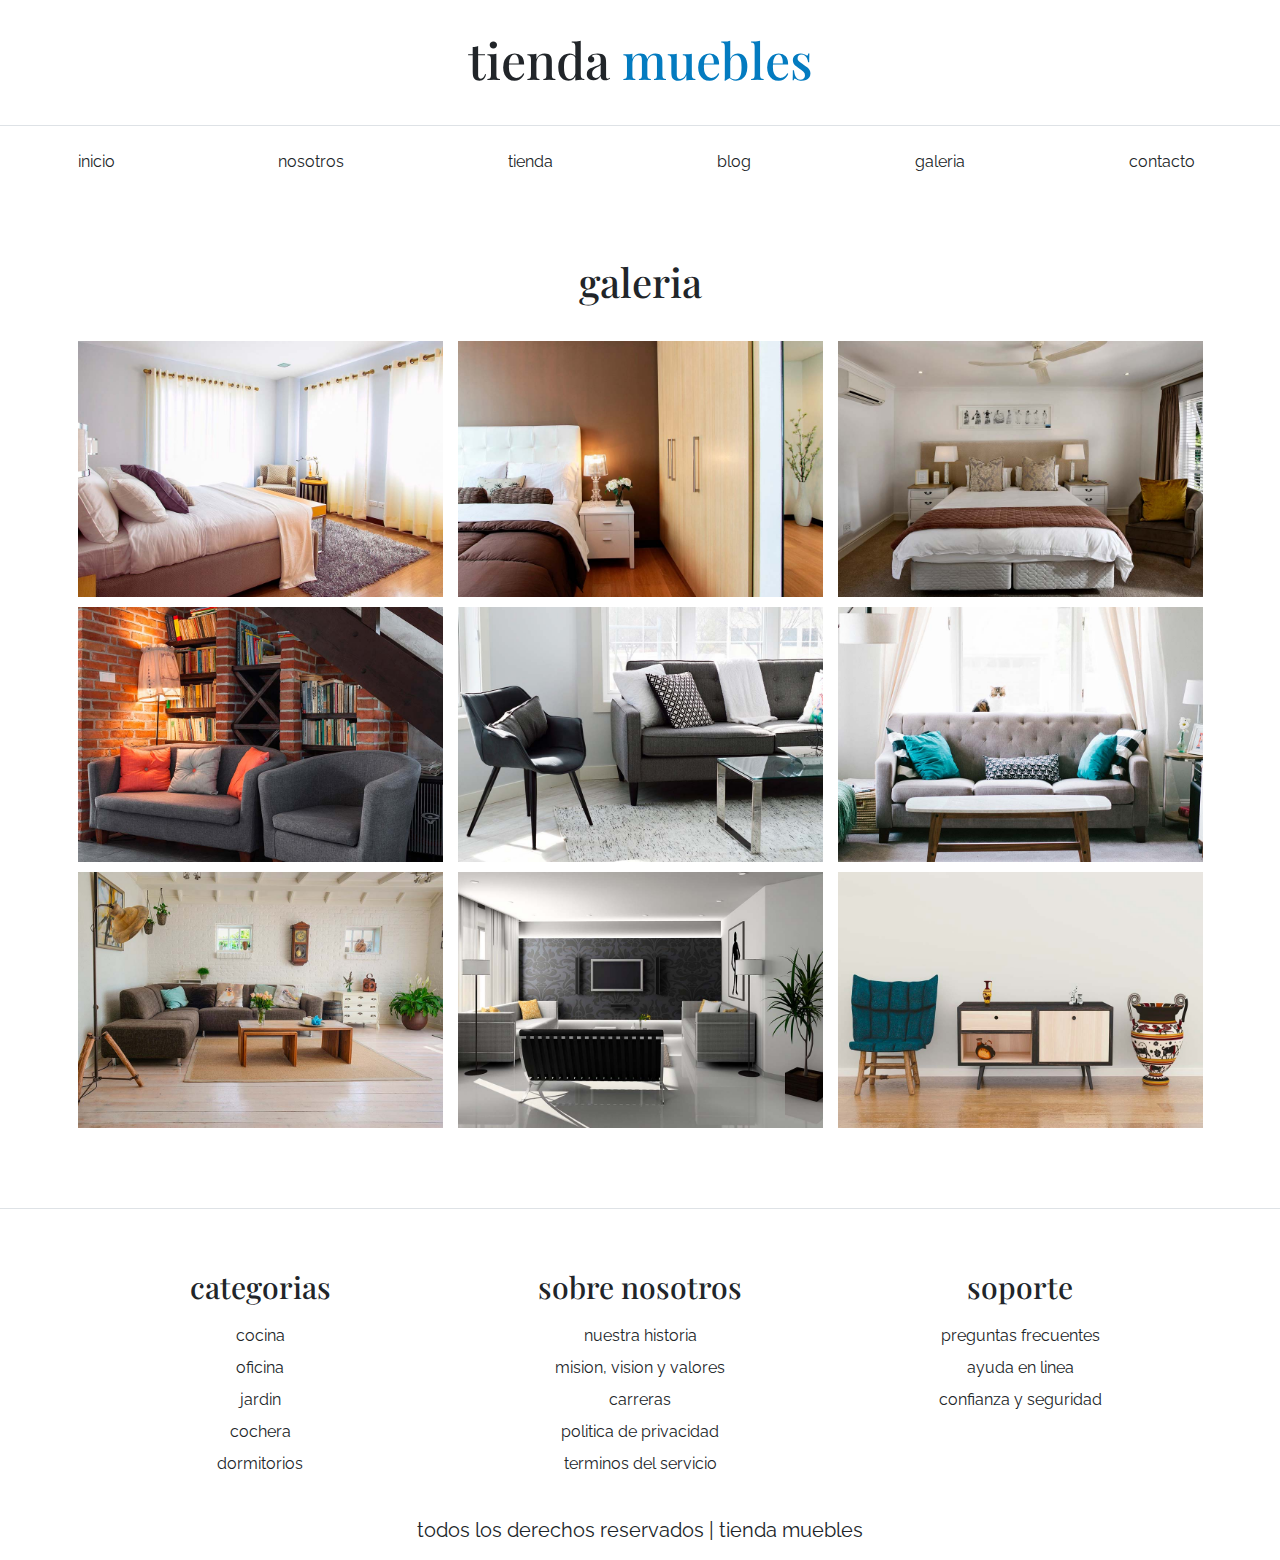
<file: galeria.html>
<!DOCTYPE html>
<html lang="en">
  <head>
    <meta charset="UTF-8" />
    <meta http-equiv="X-UA-Compatible" content="IE=edge" />
    <meta name="viewport" content="width=device-width, initial-scale=1.0" />
    <title>ecommerce - galeria</title>
    <link rel="preconnect" href="https://fonts.googleapis.com" />
    <link rel="preconnect" href="https://fonts.gstatic.com" crossorigin />
    <link
      href="https://fonts.googleapis.com/css2?family=Playfair+Display:wght@700&family=Raleway:wght@400;700;900&display=swap"
      rel="stylesheet"
    />
    <link rel="stylesheet" href="css/bootstrap.min.css" />
    <link rel="stylesheet" href="css/app.css" />
  </head>
  <body>
    <header class="py-5">
      <h1 class="text-center">tienda <span class="text-primary">muebles</span></h1>
    </header>
    <div class="border-top py-4">
      <div class="navbar navbar-expand-lg container navbar-light">
        <a class="navbar-brand nombre-sitio d-lg-none fs-2 fw-bold text-uppercase" href="index.html">tienda muebles</a
        ><button class="navbar-toggler" type="button" data-bs-toggle="collapse" data-bs-target="#navegacion">
          <span class="navbar-toggler-icon"></span>
        </button>
        <div id="navegacion" class="collapse navbar-collapse">
          <nav class="navbar-nav container d-flex flex-md-row justify-content-md-between text-center">
            <a class="text-dark text-decoration-none" href="index.html">inicio</a>
            <a class="text-dark text-decoration-none" href="nosotros.html">nosotros</a>
            <a class="text-dark text-decoration-none" href="tienda.html">tienda</a>
            <a class="text-dark text-decoration-none" href="blog.html">blog</a>
            <a class="text-dark text-decoration-none" href="galeria.html">galeria</a>
            <a class="text-dark text-decoration-none" href="contacto.html">contacto</a>
          </nav>
        </div>
      </div>
    </div>
    <main class="container-xl py-5">
      <h2 class="text-center py-5">galeria</h2>
      <ul class="row list-unstyled galeria">
        <li class="col-md-6 col-lg-4">
          <a data-bs-toggle="modal" data-bs-target="#modal-imagen" data-bs-imagen="galeria_01">
            <img class="img-fluid" src="img/galeria_01.jpg" alt="imagen galeria" />
          </a>
        </li>
        <li class="col-md-6 col-lg-4">
          <a data-bs-toggle="modal" data-bs-target="#modal-imagen" data-bs-imagen="galeria_02">
            <img class="img-fluid" src="img/galeria_02.jpg" alt="imagen galeria" />
          </a>
        </li>
        <li class="col-md-6 col-lg-4">
          <a data-bs-toggle="modal" data-bs-target="#modal-imagen" data-bs-imagen="galeria_03">
            <img class="img-fluid" src="img/galeria_03.jpg" alt="imagen galeria" />
          </a>
        </li>
        <li class="col-md-6 col-lg-4">
          <a data-bs-toggle="modal" data-bs-target="#modal-imagen" data-bs-imagen="galeria_04">
            <img class="img-fluid" src="img/galeria_04.jpg" alt="imagen galeria" />
          </a>
        </li>
        <li class="col-md-6 col-lg-4">
          <a data-bs-toggle="modal" data-bs-target="#modal-imagen" data-bs-imagen="galeria_05">
            <img class="img-fluid" src="img/galeria_05.jpg" alt="imagen galeria" />
          </a>
        </li>
        <li class="col-md-6 col-lg-4">
          <a data-bs-toggle="modal" data-bs-target="#modal-imagen" data-bs-imagen="galeria_06">
            <img class="img-fluid" src="img/galeria_06.jpg" alt="imagen galeria" />
          </a>
        </li>
        <li class="col-md-6 col-lg-4">
          <a data-bs-toggle="modal" data-bs-target="#modal-imagen" data-bs-imagen="galeria_07">
            <img class="img-fluid" src="img/galeria_07.jpg" alt="imagen galeria" />
          </a>
        </li>
        <li class="col-md-6 col-lg-4">
          <a data-bs-toggle="modal" data-bs-target="#modal-imagen" data-bs-imagen="galeria_08">
            <img class="img-fluid" src="img/galeria_08.jpg" alt="imagen galeria" />
          </a>
        </li>
        <li class="col-md-6 col-lg-4">
          <a data-bs-toggle="modal" data-bs-target="#modal-imagen" data-bs-imagen="galeria_09">
            <img class="img-fluid" src="img/galeria_09.jpg" alt="imagen galeria" />
          </a>
        </li>
      </ul>
    </main>
    <div class="modal fade" id="modal-imagen">
      <div class="modal-dialog modal-lg modal-dialog-centered">
        <div class="modal-content">
          <div class="modal-body"></div>
        </div>
      </div>
    </div>
    <footer class="pt-5 mt-5 border-top">
      <div class="container-xl mt-5">
        <div class="row">
          <div class="col-md-4 mb-md-0 mb-4 text-center">
            <h3 class="mb-4">categorias</h3>
            <nav class="d-flex flex-column">
              <a class="text-dark text-decoration-none" href="#">cocina</a>
              <a class="text-dark text-decoration-none" href="#">oficina</a>
              <a class="text-dark text-decoration-none" href="#">jardin</a>
              <a class="text-dark text-decoration-none" href="#">cochera</a>
              <a class="text-dark text-decoration-none" href="#">dormitorios</a>
            </nav>
          </div>
          <div class="col-md-4 mb-md-0 mb-4 text-center">
            <h3 class="mb-4">sobre nosotros</h3>
            <nav class="d-flex flex-column">
              <a class="text-dark text-decoration-none" href="#">nuestra historia</a>
              <a class="text-dark text-decoration-none" href="#">mision, vision y valores</a>
              <a class="text-dark text-decoration-none" href="#">carreras</a>
              <a class="text-dark text-decoration-none" href="#">politica de privacidad</a>
              <a class="text-dark text-decoration-none" href="#">terminos del servicio</a>
            </nav>
          </div>
          <div class="col-md-4 mb-md-0 mb-4 text-center">
            <h3 class="mb-4">soporte</h3>
            <nav class="d-flex flex-column">
              <a class="text-dark text-decoration-none" href="#">preguntas frecuentes</a>
              <a class="text-dark text-decoration-none" href="#">ayuda en linea</a>
              <a class="text-dark text-decoration-none" href="#">confianza y seguridad</a>
            </nav>
          </div>
        </div>
        <p class="mt-5 text-center fs-2">todos los derechos reservados | tienda muebles</p>
      </div>
    </footer>
    <script src="js/bootstrap.bundle.min.js"></script>
    <script src="js/app.js"></script>
  </body>
</html>
</file>
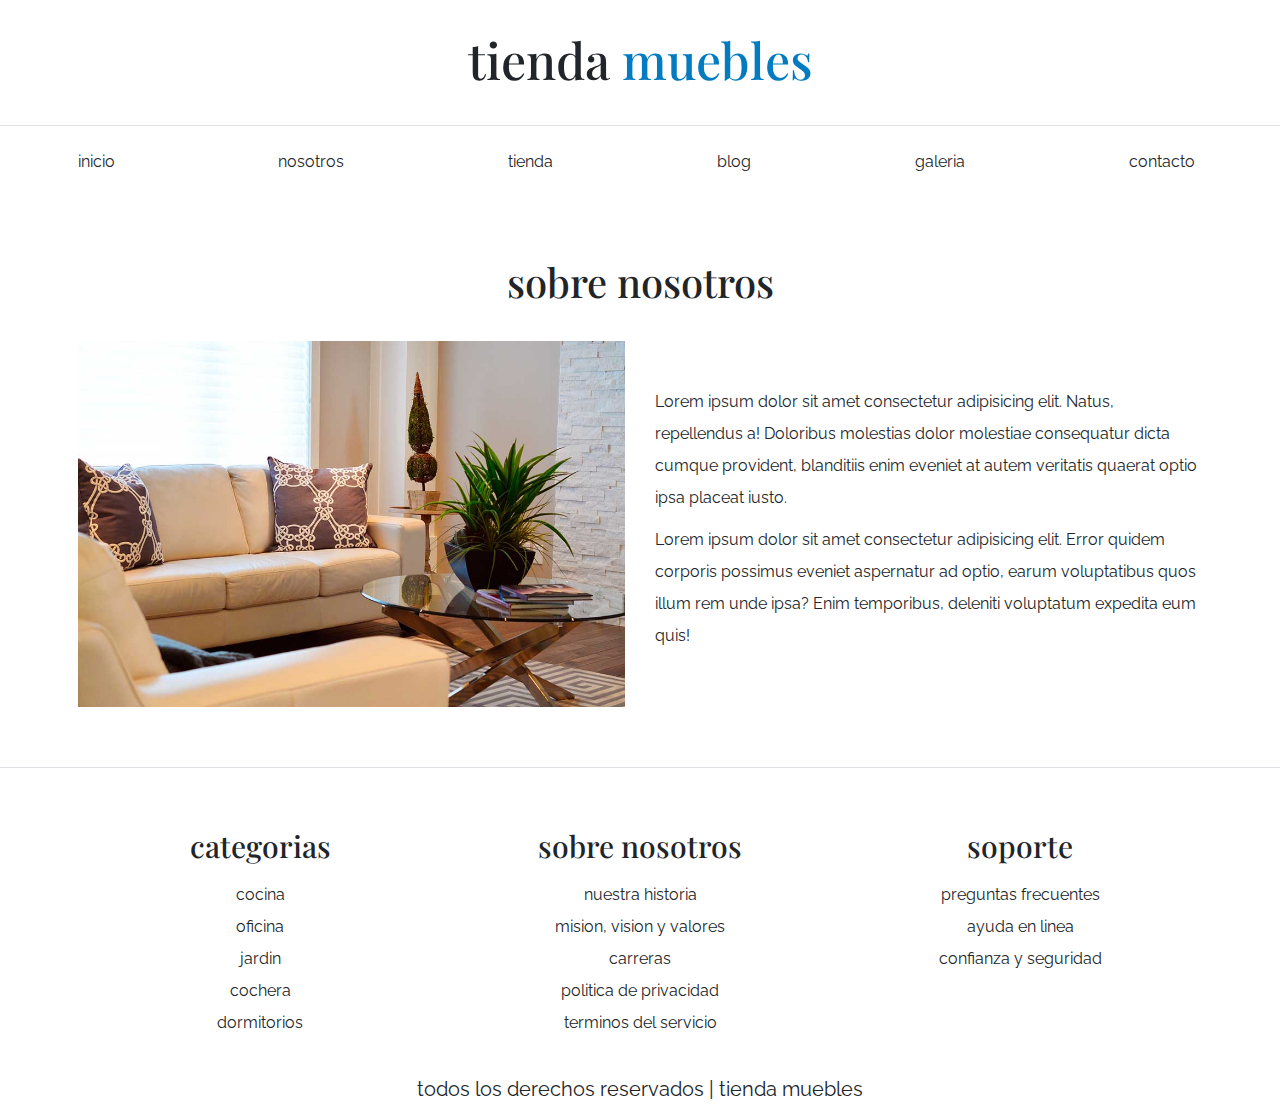
<file: nosotros.html>
<!DOCTYPE html>
<html lang="en">
  <head>
    <meta charset="UTF-8" />
    <meta http-equiv="X-UA-Compatible" content="IE=edge" />
    <meta name="viewport" content="width=device-width, initial-scale=1.0" />
    <title>ecommerce - nosotros</title>
    <link rel="preconnect" href="https://fonts.googleapis.com" />
    <link rel="preconnect" href="https://fonts.gstatic.com" crossorigin />
    <link
      href="https://fonts.googleapis.com/css2?family=Playfair+Display:wght@700&family=Raleway:wght@400;700;900&display=swap"
      rel="stylesheet"
    />
    <link rel="stylesheet" href="css/bootstrap.min.css" />
    <link rel="stylesheet" href="css/app.css" />
  </head>
  <body>
    <header class="py-5">
      <h1 class="text-center">
        tienda <span class="text-primary">muebles</span>
      </h1>
    </header>
    <div class="border-top py-4">
      <div class="navbar navbar-expand-lg container navbar-light">
        <a
          class="
            navbar-brand
            nombre-sitio
            d-lg-none
            fs-2
            fw-bold
            text-uppercase
          "
          href="index.html"
          >tienda muebles</a
        ><button
          class="navbar-toggler"
          type="button"
          data-bs-toggle="collapse"
          data-bs-target="#navegacion"
        >
          <span class="navbar-toggler-icon"></span>
        </button>
        <div id="navegacion" class="collapse navbar-collapse">
          <nav
            class="
              navbar-nav
              container
              d-flex
              flex-md-row
              justify-content-md-between
              text-center
            "
          >
            <a class="text-dark text-decoration-none" href="index.html"
              >inicio</a
            >
            <a class="text-dark text-decoration-none" href="nosotros.html"
              >nosotros</a
            >
            <a class="text-dark text-decoration-none" href="tienda.html"
              >tienda</a
            >
            <a class="text-dark text-decoration-none" href="blog.html">blog</a>
            <a class="text-dark text-decoration-none" href="galeria.html"
              >galeria</a
            >
            <a class="text-dark text-decoration-none" href="contacto.html"
              >contacto</a
            >
          </nav>
        </div>
      </div>
    </div>
    <main class="container-xl py-5">
      <h2 class="text-center py-5">sobre nosotros</h2>
      <div class="row g-5 align-items-center">
        <div class="col-md-6">
          <img
            src="img/nosotros.jpg"
            alt="imagen sobre nosotros"
            class="img-fluid"
          />
        </div>
        <div class="col-md-6">
          <p>
            Lorem ipsum dolor sit amet consectetur adipisicing elit. Natus,
            repellendus a! Doloribus molestias dolor molestiae consequatur dicta
            cumque provident, blanditiis enim eveniet at autem veritatis quaerat
            optio ipsa placeat iusto.
          </p>
          <p>
            Lorem ipsum dolor sit amet consectetur adipisicing elit. Error
            quidem corporis possimus eveniet aspernatur ad optio, earum
            voluptatibus quos illum rem unde ipsa? Enim temporibus, deleniti
            voluptatum expedita eum quis!
          </p>
        </div>
      </div>
    </main>
    <footer class="pt-5 mt-5 border-top">
      <div class="container-xl mt-5">
        <div class="row">
          <div class="col-md-4 mb-md-0 mb-4 text-center">
            <h3 class="mb-4">categorias</h3>
            <nav class="d-flex flex-column">
              <a class="text-dark text-decoration-none" href="#">cocina</a>
              <a class="text-dark text-decoration-none" href="#">oficina</a>
              <a class="text-dark text-decoration-none" href="#">jardin</a>
              <a class="text-dark text-decoration-none" href="#">cochera</a>
              <a class="text-dark text-decoration-none" href="#">dormitorios</a>
            </nav>
          </div>
          <div class="col-md-4 mb-md-0 mb-4 text-center">
            <h3 class="mb-4">sobre nosotros</h3>
            <nav class="d-flex flex-column">
              <a class="text-dark text-decoration-none" href="#"
                >nuestra historia</a
              >
              <a class="text-dark text-decoration-none" href="#"
                >mision, vision y valores</a
              >
              <a class="text-dark text-decoration-none" href="#">carreras</a>
              <a class="text-dark text-decoration-none" href="#"
                >politica de privacidad</a
              >
              <a class="text-dark text-decoration-none" href="#"
                >terminos del servicio</a
              >
            </nav>
          </div>
          <div class="col-md-4 mb-md-0 mb-4 text-center">
            <h3 class="mb-4">soporte</h3>
            <nav class="d-flex flex-column">
              <a class="text-dark text-decoration-none" href="#"
                >preguntas frecuentes</a
              >
              <a class="text-dark text-decoration-none" href="#"
                >ayuda en linea</a
              >
              <a class="text-dark text-decoration-none" href="#"
                >confianza y seguridad</a
              >
            </nav>
          </div>
        </div>
        <p class="mt-5 text-center fs-2">
          todos los derechos reservados | tienda muebles
        </p>
      </div>
    </footer>
    <script src="js/bootstrap.bundle.min.js"></script>
  </body>
</html>
</file>
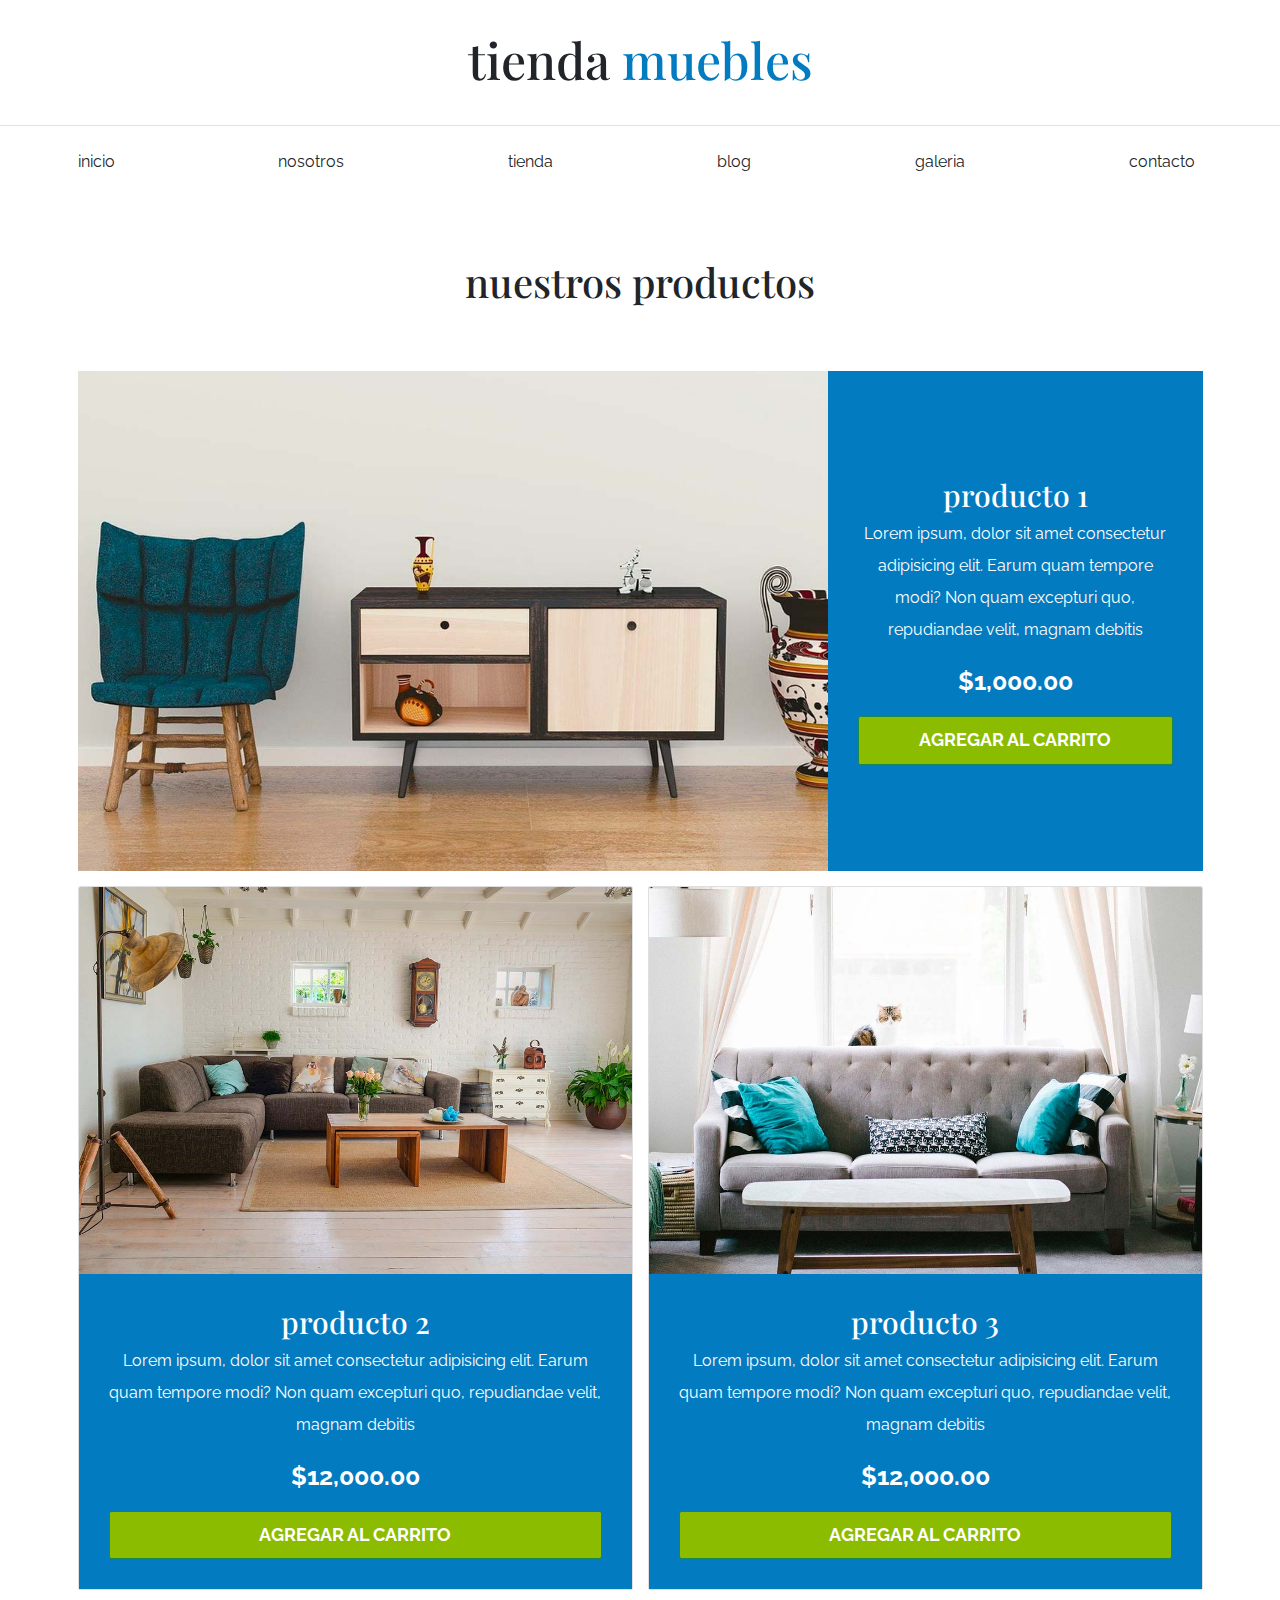
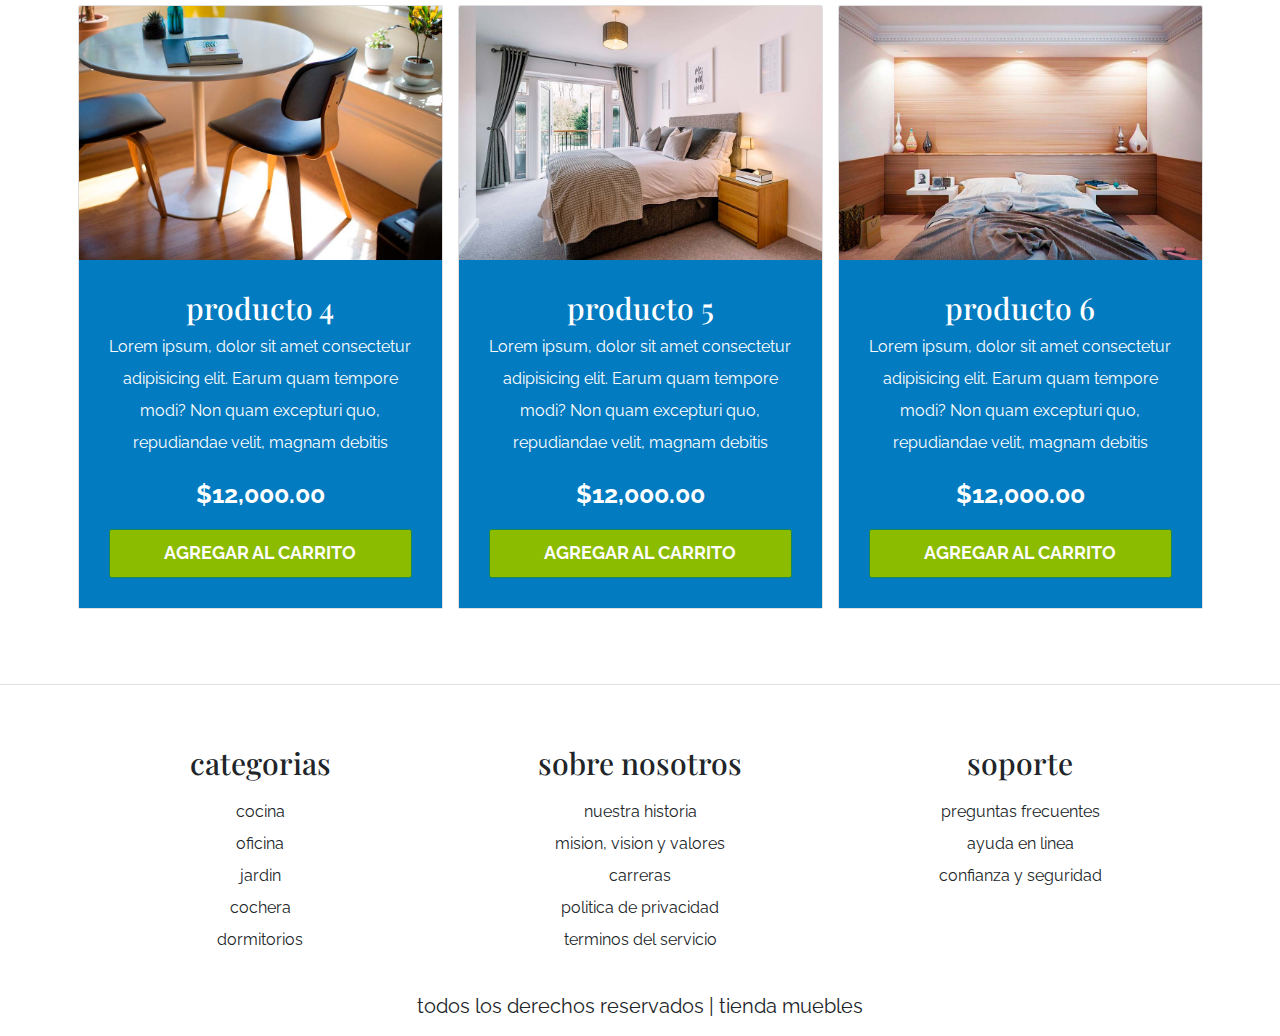
<file: tienda.html>
<!DOCTYPE html>
<html lang="en">
  <head>
    <meta charset="UTF-8" />
    <meta http-equiv="X-UA-Compatible" content="IE=edge" />
    <meta name="viewport" content="width=device-width, initial-scale=1.0" />
    <title>ecommerce - tienda</title>
    <link rel="preconnect" href="https://fonts.googleapis.com" />
    <link rel="preconnect" href="https://fonts.gstatic.com" crossorigin />
    <link
      href="https://fonts.googleapis.com/css2?family=Playfair+Display:wght@700&family=Raleway:wght@400;700;900&display=swap"
      rel="stylesheet"
    />
    <link rel="stylesheet" href="css/bootstrap.min.css" />
    <link rel="stylesheet" href="css/app.css" />
  </head>
  <body>
    <header class="py-5">
      <h1 class="text-center">
        tienda <span class="text-primary">muebles</span>
      </h1>
    </header>
    <div class="border-top py-4">
      <div class="navbar navbar-expand-lg container navbar-light">
        <a
          class="
            navbar-brand
            nombre-sitio
            d-lg-none
            fs-2
            fw-bold
            text-uppercase
          "
          href="index.html"
          >tienda muebles</a
        ><button
          class="navbar-toggler"
          type="button"
          data-bs-toggle="collapse"
          data-bs-target="#navegacion"
        >
          <span class="navbar-toggler-icon"></span>
        </button>
        <div id="navegacion" class="collapse navbar-collapse">
          <nav
            class="
              navbar-nav
              container
              d-flex
              flex-md-row
              justify-content-md-between
              text-center
            "
          >
            <a class="text-dark text-decoration-none" href="index.html">inicio</a>
            <a class="text-dark text-decoration-none" href="nosotros.html">nosotros</a>
            <a class="text-dark text-decoration-none" href="tienda.html">tienda</a>
            <a class="text-dark text-decoration-none" href="blog.html">blog</a>
            <a class="text-dark text-decoration-none" href="galeria.html">galeria</a>
            <a class="text-dark text-decoration-none" href="contacto.html">contacto</a>
          </nav>
        </div>
      </div>
    </div>
    <main class="container-xl py-5">
        <h2 class="text-center py-5">nuestros productos</h2>
        <div class="row g-0 pt-5 mb-4">
          <div class="col-md-8 producto">
            <img
              class="img-fluid"
              src="img/producto1.jpg"
              alt="imagen producto"
            />
          </div>
          <div
            class="
              col-md-4
              bg-primary
              text-center
              p-5
              text-white
              d-flex
              flex-column
              justify-content-center
            "
          >
            <h3>producto 1</h3>
            <p>
              Lorem ipsum, dolor sit amet consectetur adipisicing elit. Earum quam
              tempore modi? Non quam excepturi quo, repudiandae velit, magnam
              debitis
            </p>
            <p class="fs-1 fw-bold">$1,000.00</p>
            <a class="btn btn-success fs-3 fw-bold text-uppercase py-3" href="#"
              >agregar al carrito</a
            >
          </div>
        </div>
        <!--termina row-->
        <div class="row">
          <div class="col-md-6 mb-4">
            <div class="card">
              <img class="card-img-top" src="img/producto2.jpg" alt="imagen producto" />
              <div class="card-body text-center bg-primary text-white p-5">
                <h3>producto 2</h3>
                <p>
                  Lorem ipsum, dolor sit amet consectetur adipisicing elit. Earum
                  quam tempore modi? Non quam excepturi quo, repudiandae velit,
                  magnam debitis
                </p>
                <p class="fs-1 fw-bold">$12,000.00</p>
                <a
                  class="btn btn-success fs-3 fw-bold text-uppercase py-3 d-block"
                  href="#"
                  >agregar al carrito</a
                >
              </div>
            </div>
          </div>
          <div class="col-md-6 mb-4">
            <div class="card">
              <img class="card-img-top" src="img/producto3.jpg" alt="imagen producto" />
              <div class="card-body text-center bg-primary text-white p-5">
                <h3>producto 3</h3>
                <p>
                  Lorem ipsum, dolor sit amet consectetur adipisicing elit. Earum
                  quam tempore modi? Non quam excepturi quo, repudiandae velit,
                  magnam debitis
                </p>
                <p class="fs-1 fw-bold">$12,000.00</p>
                <a
                  class="btn btn-success fs-3 fw-bold text-uppercase py-3 d-block"
                  href="#"
                  >agregar al carrito</a
                >
              </div>
            </div>
          </div>
        </div>
        <!--termina row-->
        <div class="row">
          <div class="col-md-4 mb-4">
            <div class="card">
              <img class="card-img-top" src="img/producto4.jpg" alt="imagen producto" />
              <div class="card-body text-center bg-primary text-white p-5">
                <h3>producto 4</h3>
                <p>
                  Lorem ipsum, dolor sit amet consectetur adipisicing elit. Earum
                  quam tempore modi? Non quam excepturi quo, repudiandae velit,
                  magnam debitis
                </p>
                <p class="fs-1 fw-bold">$12,000.00</p>
                <a
                  class="btn btn-success fs-3 fw-bold text-uppercase py-3 d-block"
                  href="#"
                  >agregar al carrito</a
                >
              </div>
            </div>
          </div>
          <div class="col-md-4 mb-4">
            <div class="card">
              <img class="card-img-top" src="img/producto5.jpg" alt="imagen producto" />
              <div class="card-body text-center bg-primary text-white p-5">
                <h3>producto 5</h3>
                <p>
                  Lorem ipsum, dolor sit amet consectetur adipisicing elit. Earum
                  quam tempore modi? Non quam excepturi quo, repudiandae velit,
                  magnam debitis
                </p>
                <p class="fs-1 fw-bold">$12,000.00</p>
                <a
                  class="btn btn-success fs-3 fw-bold text-uppercase py-3 d-block"
                  href="#"
                  >agregar al carrito</a
                >
              </div>
            </div>
          </div>
          <div class="col-md-4 mb-4">
            <div class="card">
              <img class="card-img-top" src="img/producto6.jpg" alt="imagen producto" />
              <div class="card-body text-center bg-primary text-white p-5">
                <h3>producto 6</h3>
                <p>
                  Lorem ipsum, dolor sit amet consectetur adipisicing elit. Earum
                  quam tempore modi? Non quam excepturi quo, repudiandae velit,
                  magnam debitis
                </p>
                <p class="fs-1 fw-bold">$12,000.00</p>
                <a
                  class="btn btn-success fs-3 fw-bold text-uppercase py-3 d-block"
                  href="#"
                  >agregar al carrito</a
                >
              </div>
            </div>
          </div>
        </div>
      </main>
    
    <footer class="pt-5 mt-5 border-top">
      <div class="container-xl mt-5">
        <div class="row">
          <div class="col-md-4 mb-md-0 mb-4 text-center">
            <h3 class="mb-4">categorias</h3>
            <nav class="d-flex flex-column">
              <a class="text-dark text-decoration-none" href="#">cocina</a>
              <a class="text-dark text-decoration-none" href="#">oficina</a>
              <a class="text-dark text-decoration-none" href="#">jardin</a>
              <a class="text-dark text-decoration-none" href="#">cochera</a>
              <a class="text-dark text-decoration-none" href="#">dormitorios</a>
            </nav>
          </div>
          <div class="col-md-4 mb-md-0 mb-4 text-center">
            <h3 class="mb-4">sobre nosotros</h3>
            <nav class="d-flex flex-column">
              <a class="text-dark text-decoration-none" href="#"
                >nuestra historia</a
              >
              <a class="text-dark text-decoration-none" href="#"
                >mision, vision y valores</a
              >
              <a class="text-dark text-decoration-none" href="#">carreras</a>
              <a class="text-dark text-decoration-none" href="#"
                >politica de privacidad</a
              >
              <a class="text-dark text-decoration-none" href="#"
                >terminos del servicio</a
              >
            </nav>
          </div>
          <div class="col-md-4 mb-md-0 mb-4 text-center">
            <h3 class="mb-4">soporte</h3>
            <nav class="d-flex flex-column">
              <a class="text-dark text-decoration-none" href="#"
                >preguntas frecuentes</a
              >
              <a class="text-dark text-decoration-none" href="#"
                >ayuda en linea</a
              >
              <a class="text-dark text-decoration-none" href="#"
                >confianza y seguridad</a
              >
            </nav>
          </div>
        </div>
        <p class="mt-5 text-center fs-2">todos los derechos reservados | tienda muebles</p>
      </div>
    </footer>
    <script src="js/bootstrap.bundle.min.js"></script>
  </body>
</html>
</file>
<file: css/app.css>
:root {
  --bs-blue: #037bc0;
  --bs-green: #8cbc00;
}

html {
  font-size: 62.5%;
}

body {
  font-family: "Raleway", sans-serif;
  font-size: 1.6rem;
  line-height: 2;
}

h1,
h2,
h3 {
  font-family: "Playfair Display", serif;
}

h1 {
  font-size: 3.8rem;
}

.hero {
  background-image: url("../img/principal.jpg");
  height: 25rem;
  background-size: cover;
  background-position: center center;
  background-repeat: no-repeat;
}

h2 {
  font-size: 3.2rem;
}

h3 {
  font-size: 2.4rem;
}

.categoria img,
li a img {
  transition-property: transform;
  transition-duration: 300ms;
}

.categoria img:hover {
  transform: scale(1.2);
  cursor: pointer;
}

li a img:hover {
  transform: scale(0.9);
  cursor: pointer;
}

.galeria li:not(:last-of-type) {
  margin-bottom: 1rem;
}

.form-control {
  padding: 1rem;
  font-size: 1.6rem;
}
nav a:hover {
  font-weight: bold;
  cursor: pointer;
}

/* reescribir colores */
.text-primary,
.nombre-sitio {
  color: var(--bs-blue) !important;
}
.btn-success {
  background-color: var(--bs-green) !important;
}
.bg-primary,
.btn-primary {
  background-color: var(--bs-blue) !important;
}

@media (min-width: 768px) {
  h1 {
    font-size: 5rem;
  }
  h2 {
    font-size: 4rem;
  }
  h3 {
    font-size: 3rem;
  }
  .hero {
    height: 55rem;
  }
  .producto img {
    height: 50rem;
    width: 100%;
    object-fit: cover;
  }
}
</file>
